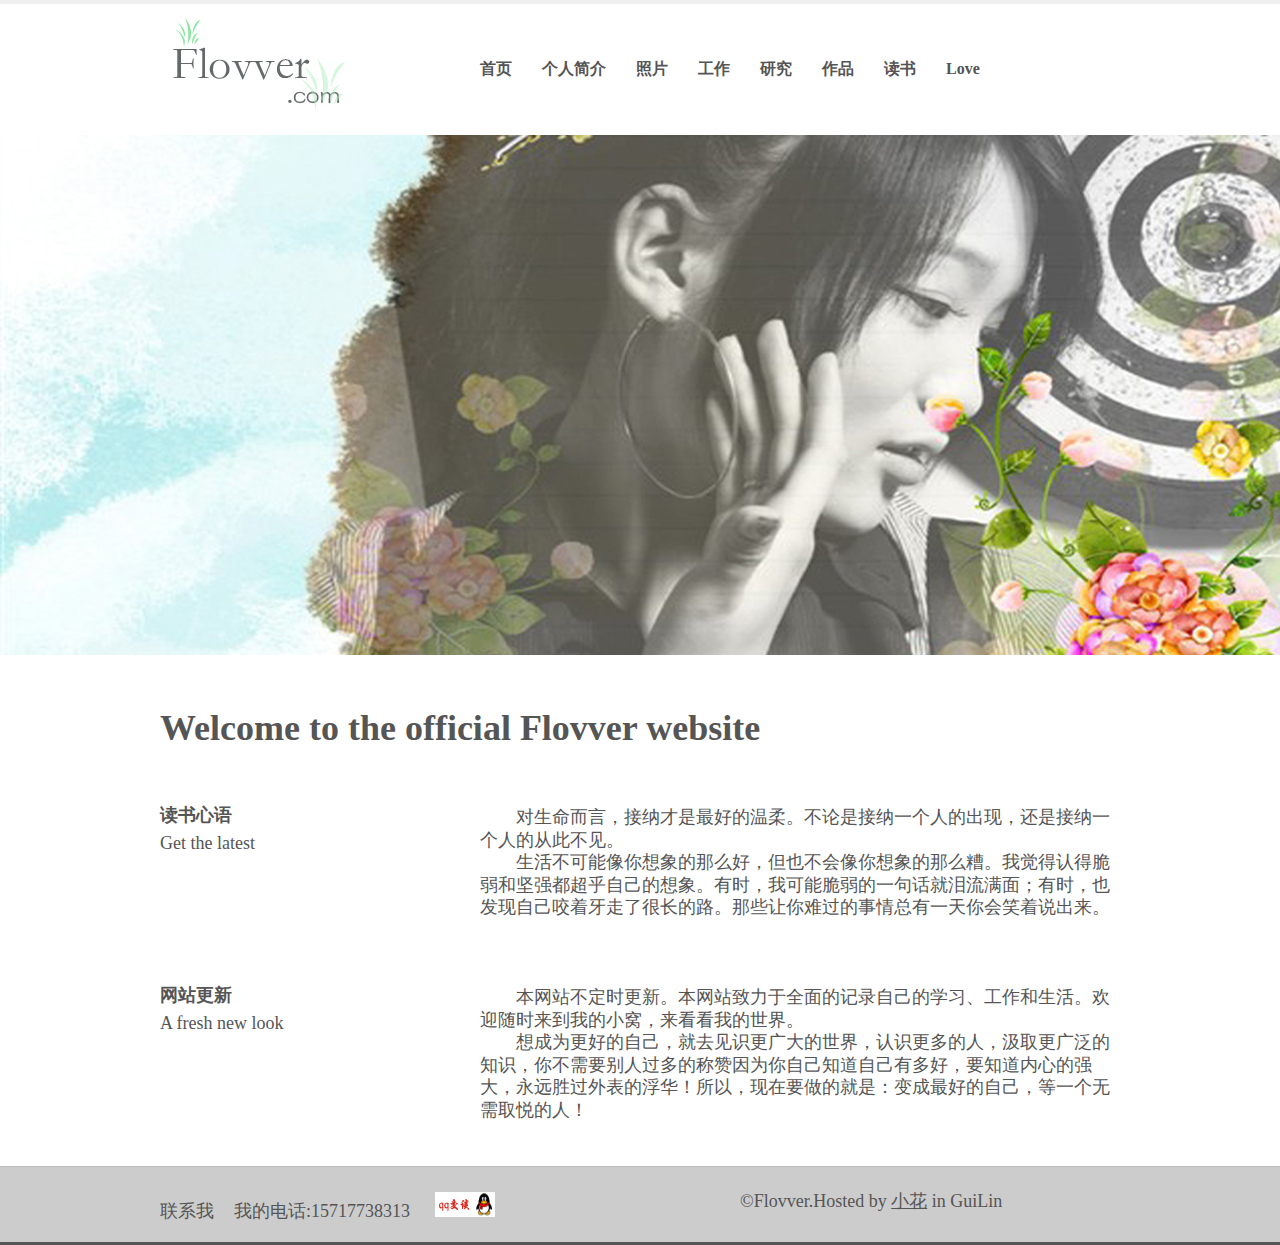
<file: index.html>
<!doctype html>
<html>
<head>
<meta charset="utf-8">	
<title>Catch one's heart, Never be apart!</title>
<link rel="stylesheet" type="text/css" href="css/base.css"/>
<link rel="stylesheet" type="text/css" href="css/main.css"/>
<script type="text/javascript" src="js/jquery-1.8.3.min.js"></script>
<script type="text/javascript">
		$(function){
			 var elements = document.getElementsByTagName("*");
			 if(elements.width()>50px){
			 	alert(elements)
			 }
		}
	</script>
</head>
<body>
	<div id="header">
		<div class="headerAll">
			<div class="headerL"><img src="images/logo.jpg" alt=""></div>
			<div class="headerR">
				<ul>
					<li><a href="index.html">首页</a></li>
					<li><a href="myself.html">个人简介</a></li>
					<li><a href="photo.html">照片</a></li>
					<li><a href="work.html">工作</a></li>
					<li><a href="research.html">研究</a></li>
					<li><a href="zuopin.html">作品</a></li>
					<li><a href="reader.html">读书</a></li>
					<li><a href="love.html">Love</a></li>
				</ul>
			</div>
		</div>
	</div>
	<div id="myimg">
		<ul>
			<li class="p1"><a href=""><span></span></a></li>
			<li class="p2"><a href=""><span>    </span></a></li>
			<li class="p3"><a href=""><span>    </span></a></li>
		</ul>
	</div>
	<div id="welcome">
		<h1>Welcome to the official Flovver website</h1>
		<div class="con">
			<div class="conLeft">
				<p class="text1">读书心语</p>
				<p class="text2">Get the latest</p>
			</div>
			<div class="conRight">
				<p><a href="">对生命而言，接纳才是最好的温柔。不论是接纳一个人的出现，还是接纳一个人的从此不见。</a></p>
				<p><a href="">生活不可能像你想象的那么好，但也不会像你想象的那么糟。我觉得认得脆弱和坚强都超乎自己的想象。有时，我可能脆弱的一句话就泪流满面；有时，也发现自己咬着牙走了很长的路。那些让你难过的事情总有一天你会笑着说出来。
					 </a></p>
			</div>
		</div>
		<div class="con">
			<div class="conLeft">
				<p class="text1">网站更新</p>
				<p class="text2">A fresh new look</p>
			</div>
			<div class="conRight">
				<p>本网站不定时更新。本网站致力于全面的记录自己的学习、工作和生活。欢迎随时来到我的小窝，来看看我的世界。</p>
				<p>想成为更好的自己，就去见识更广大的世界，认识更多的人，汲取更广泛的知识，你不需要别人过多的称赞因为你自己知道自己有多好，要知道内心的强大，永远胜过外表的浮华！所以，现在要做的就是：变成最好的自己，等一个无需取悦的人！</p>
			</div>
		</div>		
	</div>
	<div id="footer">
		<ul>
			<li class="pLeft">
				联系我<span title="15717738313">我的电话:15717738313</span>
				<a href="tencent://Message/?uin=1114002680"> <img src="images/qq.jpg" alt="qq交谈"></a>
			</li>
			<li class="pRight">&copy;Flovver.Hosted by <a href="">小花</a> in GuiLin</li>
		</ul>
	</div>
</body>
</html>
</file>
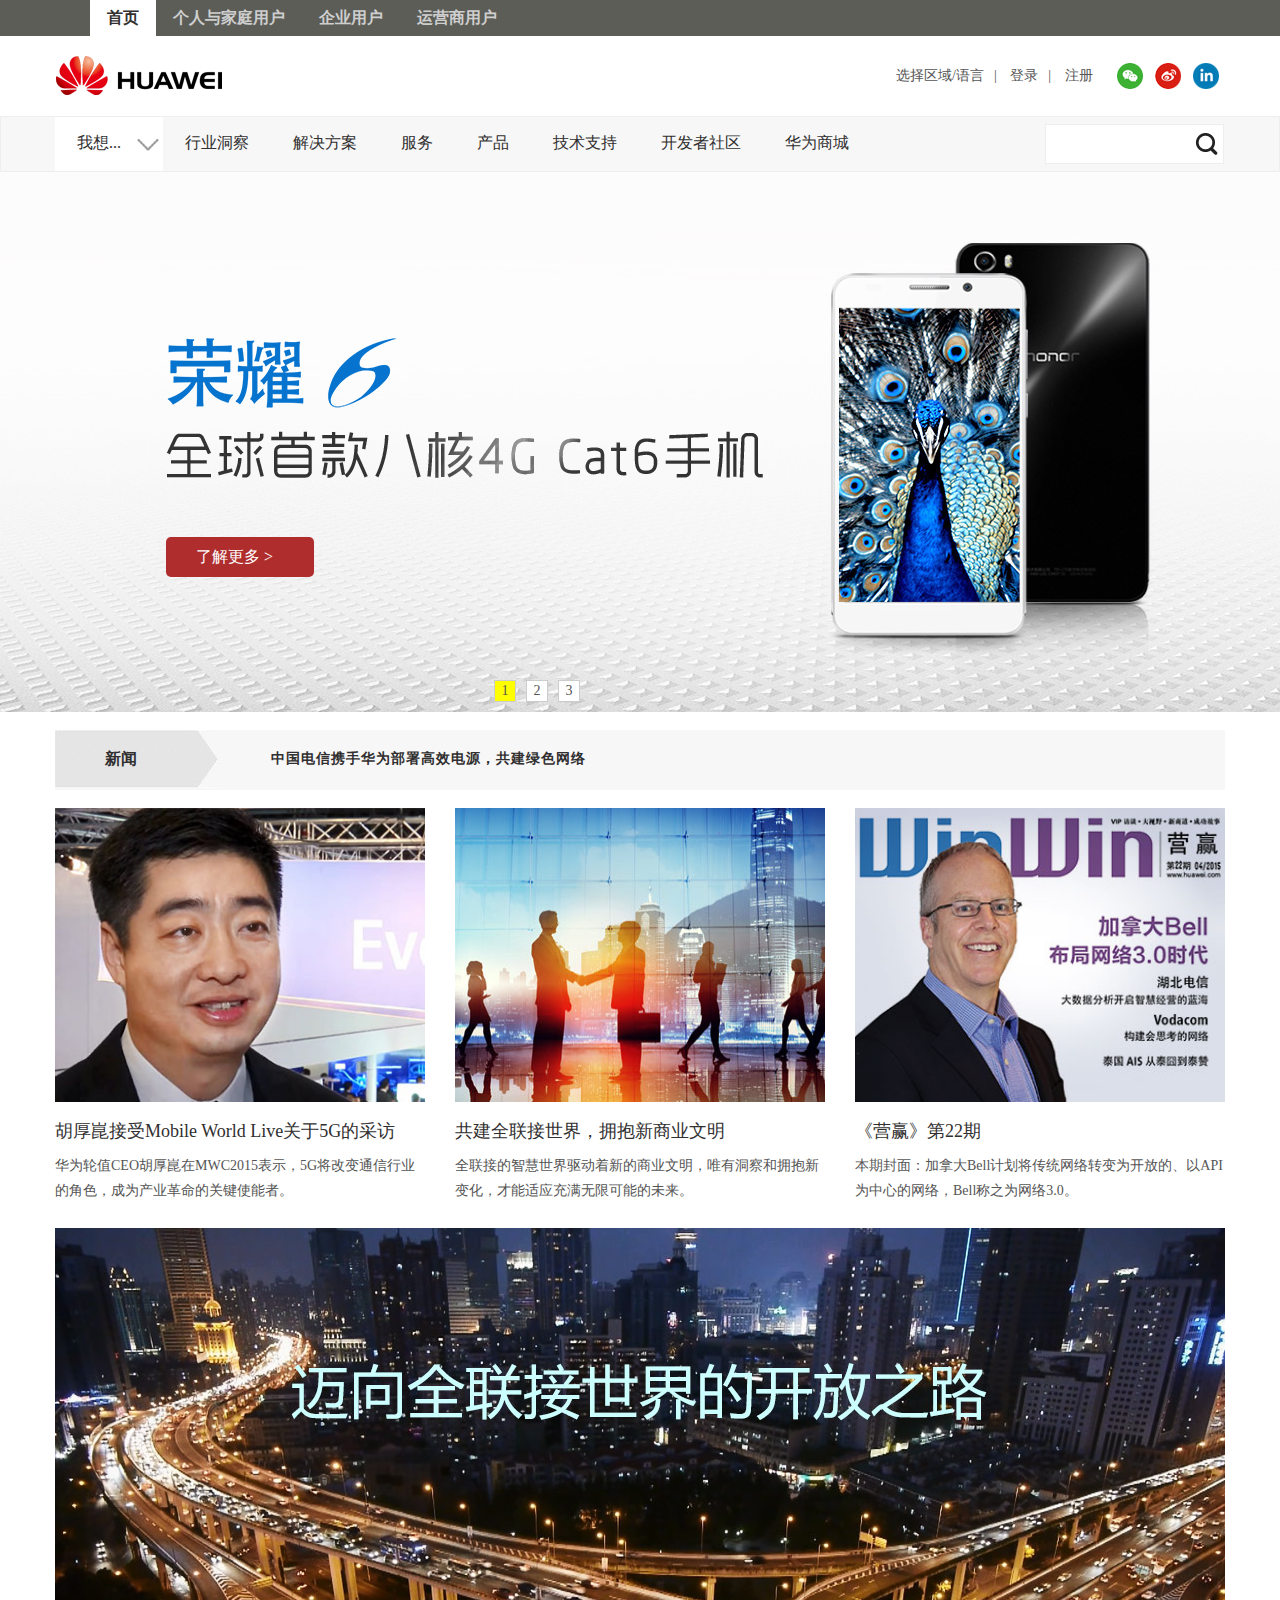
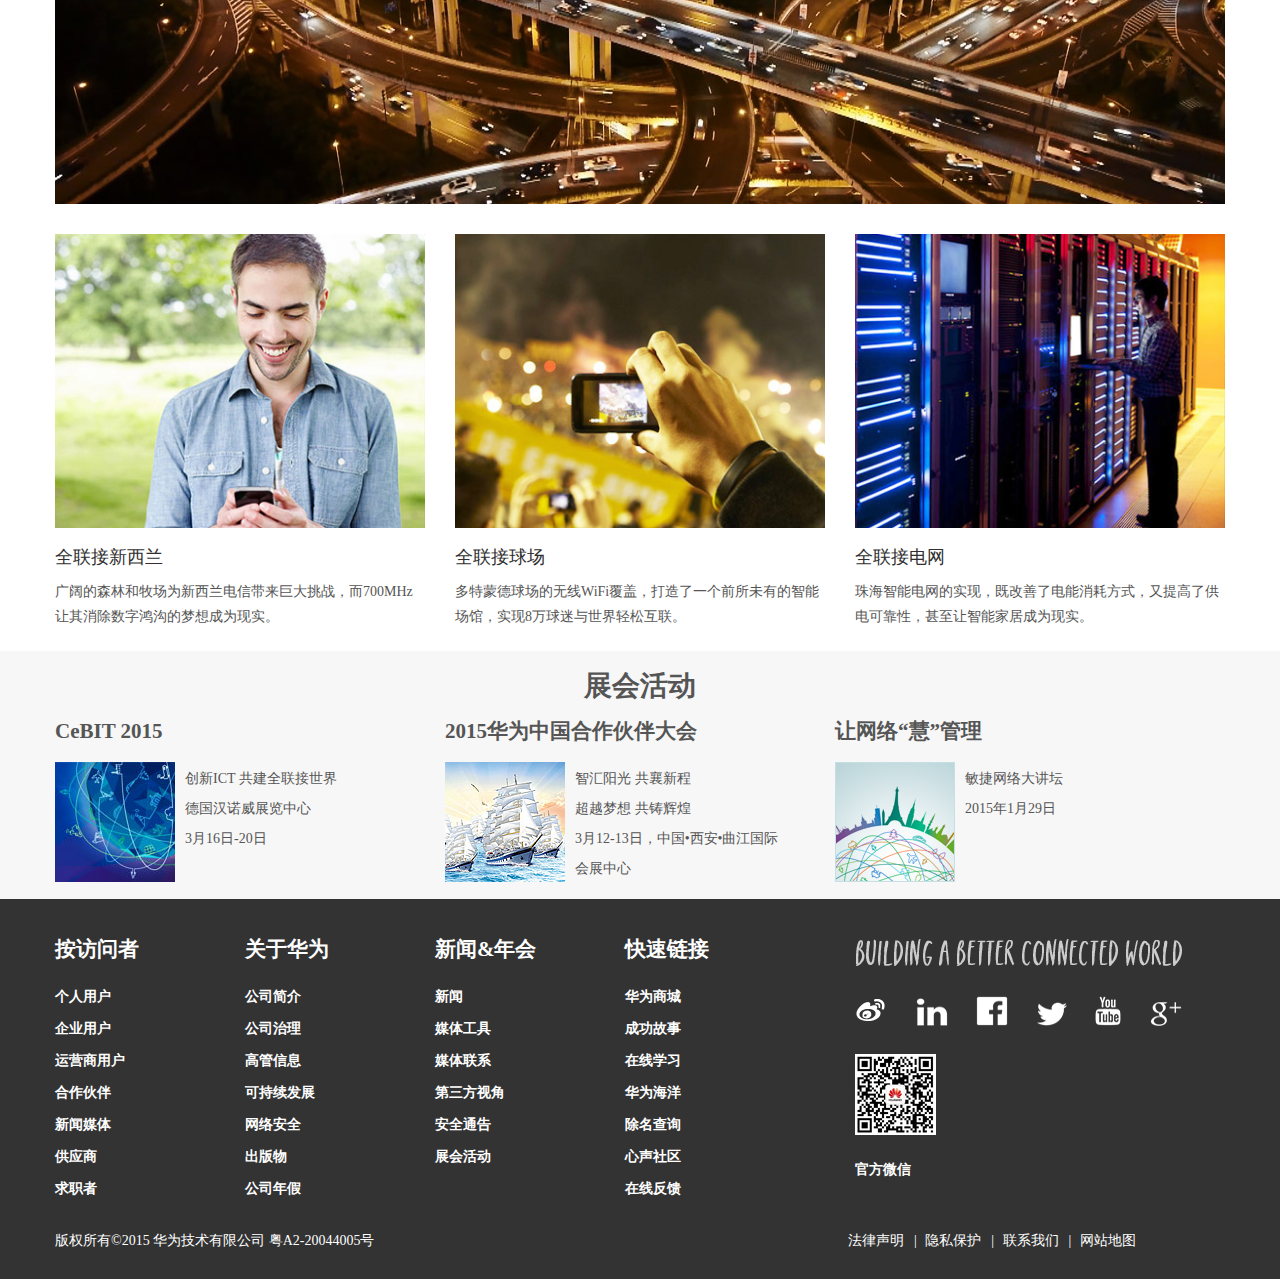
<file: huawei_index.html>
<!DOCTYPE HTML>
<html lang="en-US">
<head>
	<meta charset="UTF-8">
	<title>华为-更美好的全联接世界！</title>
	<link rel="stylesheet" type="text/css" href="css/base.css">
	<link rel="stylesheet" type="text/css" href="css/huaweimain.css">
	<script type="text/javascript" src="js/jquery-1.8.3.min.js"></script>
	<script type="text/javascript" src="js/nav.js"></script>
	<script type="text/javascript" src="js/newtitle.js"></script>
	<script type="text/javascript" src="js/know.js"></script>
</head>
<body>
	<div id="header">
		<a href="" class="current">首页</a>
		<a href="">个人与家庭用户</a>
		<a href="">企业用户</a>
		<a href="">运营商用户</a>
	</div>
	<div id="logo">
		<div class="logoL"> <a href=""><img src="images/logo_new.png" alt="huawei_logo"></a></div>
		<div class="logoC">
			<a href="">选择区域/语言</a><span>|</span>
			<a href="">登录</a><span>|</span>
			<a href="">注册</a>
		</div>
		<div class="logoR">
			<img src="images/wechat.png" alt="">
			<img src="images/weibo.png" alt="">
			<img src="images/hw_u_397327.png" alt="">
		</div>
	</div>
	<div id="nav">
		<div class="navcon">
			<div class="navbox">
				<div class="navconL">
					<ul>
						<li class="current"><a href="">我想...</a></li>
						<li><a href="">行业洞察</a></li>
						<li><a href="">解决方案</a></li>
						<li><a href="">服务</a></li>
						<li><a href="">产品</a></li>
						<li><a href="">技术支持</a></li>
						<li><a href="">开发者社区</a></li>
						<li><a href="">华为商城</a></li>
					</ul>
				</div>
				<div class="navconR"><input type="text"><a href=""></a></div>
			</div>
		</div>
		<div class="nav_con1" style="display:none;"> <!-- 或者添加属性onmouseleave="$(this).hide(700);"-->
			<div class="con1L">
				<ul >
					<li class="myimg"><img src="images/con1L.png" alt=""></li>
					<li class="mytext">
						<a href="">浏览智能机产品</a><br>
 						<a href="">升级系统</a><br>
 						<a href="">查找维修中心</a><br>
 						<a href="">查找专卖店</a><br>
 						<a href=""><span>访问消费者业务网站></span></a>
					</li>
				</ul>
			</div>
			<div class="con1C">
				<ul >
					<li class="myimg"><img src="images/con1C.png" alt=""></li>
					<li class="mytext">
						<a href="">查找解决方案</a><br>
 						<a href="">查找商用产品</a><br>
 						<a href="">联系分销商</a><br>
 						<a href="">获得技术支持</a><br>
 						<a href=""><span>访问企业业务网站 ></span></a>
					</li>
				</ul>
			</div>
			<div class="con1R">
				<ul >
					<li class="mytext">
						<a href="">了解华为</a><br>
 						<a href="">成为合作伙伴</a><br>
 						<a href="">加入华为</a><br>
 						<a href="">在线反馈</a><br>
					</li>
				</ul>
			</div>	
		</div>
		<div class="nav_con2" style="display:none;"> <!-- 或者添加属性onmouseleave="$(this).hide(700);"-->
			<div class="con2L">
				<ul >
					<li class="mytext">
						<a href="">全联接世界</a><br>
 						<a href="">客户声音</a><br>
 						<a href="">消费者研究</a><br>
 						<a href="">创新</a><br>
 						<a href="">热点技术</a><br>
 						<a href="">标准与行业贡献 </a>
 						
					</li>
				</ul>
			</div>
			<div class="con2C">
				<ul >
					<li class="myimg"><img src="images/group_nav_industry1.jpg" alt=""></li>
					<li class="mytext">
						<a href="">全球联接指数</a><br>
 						<p>作为全联接世界的新经济坐标，全球联接指数用于衡量国家或行业的ICT基础设施投入、使用程度及关键业务领域获益。</p>
					</li>
				</ul>
			</div>
			<div class="con2R">
				<ul >
					<li class="myimg"><img src="images/hw_445006.jpg" alt=""></li>
					<li class="mytext">
						<a href="">华为轮值CEO胡厚崑谈5G</a><br>
 						<p>5G是最令人激动的创新之一，它将改变通信行业在整个世界中的角色，成为产业革命的关键使能者。</p>
					</li>
				</ul>
			</div>	
		</div>
		<div class="nav_con3" style="display:none;"> <!-- 或者添加属性onmouseleave="$(this).hide(700);"-->
			<div class="con3L">
				<ul >
					<li class="mytext">
						<h3>热点话题</h3>
						<a href="">无处不在的移动宽带</a><br>
 						<a href="">FMC2.0融合超宽带</a><br>
 						<a href="">SoftCOM</a><br>
 						<a href="">运维转型</a><br>
 						<a href="">敏捷网络</a><br>
 						<a href="">精简IT，敏捷商道 </a>    
					</li>
				</ul>
				<ul >
					<li class="mytext">
						<h3>行业</h3>
						<ul class="job">
							<li>
								<a href="">公共安全</a><br>
		 						<a href="">政务</a><br>
		 						<a href="">轨道</a><br>
		 						<a href="">电力</a><br>
		 						<a href="">金融</a><br>
		 						<a href="">影视传媒 </a>
							</li>
							<li>
								<a href="">教育</a><br>
		 						<a href="">医疗</a><br>
		 						<a href="">油漆</a><br>
		 						<a href="">制造</a><br>
		 						<a href="">零售</a><br>
		 						<a href="">酒店 </a>
							</li>
						</ul>
					</li>
				</ul>
			</div>
			
			<div class="con3R">
				<ul >
					<li class="myimg"><img src="images/hw_409336.jpg" alt=""></li>
					<li class="mytext">
						<a href="">FMC 2.0融合超宽带</a><br>
 						<p>超宽带已成为一大变革力量，以超乎想象的方式推动世界更好的联接。</p>
					</li>
				</ul>
				<ul >
					<li class="myimg"><img src="images/hw_u_397360.jpg" alt=""></li>
					<li class="mytext">
						<a href="">互联新校园，携手众教育</a><br>
 						<p>让我们打破时间和空间阻隔，弥合数字鸿沟，共同实现中国教育梦。</p>
					</li>
				</ul>
			</div>	
		</div>
	</div>
	<div id="know">
		<div>
			<ul>
				<li class="p1"><img src="images/know1.2.png" alt=""><a href=""><span>了解更多    ></span></a></li>
				<li class="p2"><img src="images/know2.2.png" alt=""><a href=""><span>了解更多    ></span></a></li>
				<li class="p3"><img src="images/know3.2.png" alt=""><a href=""><span>了解更多    ></span></a></li>
			</ul>
			<ol>
				<li class="current">1</li>
				<li>2</li>
				<li>3</li>
			</ol>
		</div>
		
	</div>
	<div id="newtitle">
		<div class="newtitleL"><a href="">新闻</a></div>
		<div class="newtitleR">
			<ul>
				<li><a href=""><span>中国电信携手华为部署高效电源，共建绿色网络</span></a></li>
				<li><a href=""><span>华为Digital inCloud，让数字交易无处不在</span></a></li>
				<li><a href=""><span>华为提出“网络能效最大化”理念，助力运营商网络节能增效</span></a></li>
			</ul>
		</div>
	</div>
	<div id="content">
		<div class="contTop">
			<ul>
				<li>
					<a href=""><img src="images/content1.jpg" alt=""></a>
					<h2><a href="">胡厚崑接受Mobile World Live关于5G的采访</a></h2>
					<p>华为轮值CEO胡厚崑在MWC2015表示，5G将改变通信行业的角色，成为产业革命的关键使能者。</p>
				</li>
				<li>
					<a href=""><img src="images/content2.jpg" alt=""></a>
					<h2><a href="">共建全联接世界，拥抱新商业文明</a></h2>
					<p>全联接的智慧世界驱动着新的商业文明，唯有洞察和拥抱新变化，才能适应充满无限可能的未来。</p>
				</li>
				<li class="noneright">
					<a href=""><img src="images/content3.jpg" alt=""></a>
					<h2><a href="">《营赢》第22期</a></h2>
					<p>本期封面：加拿大Bell计划将传统网络转变为开放的、以API为中心的网络，Bell称之为网络3.0。</p>
				</li>
			</ul>
		</div>
		<div class="contMiddle"><a href=""><img src="images/content4.jpg" alt=""></a></div>
		<div class="contBottom">
			<ul>
				<li>
					<a href=""><img src="images/content5.jpg" alt=""></a>
					<h2><a href="">全联接新西兰</a></h2>
					<p>广阔的森林和牧场为新西兰电信带来巨大挑战，而700MHz让其消除数字鸿沟的梦想成为现实。</p>
				</li>
				<li>
					<a href=""><img src="images/content6.jpg" alt=""></a>
					<h2><a href="">全联接球场</a></h2>
					<p>多特蒙德球场的无线WiFi覆盖，打造了一个前所未有的智能场馆，实现8万球迷与世界轻松互联。</p>
				</li>
				<li class="noneright">
					<a href=""><img src="images/content7.jpg" alt=""></a>
					<h2><a href="">全联接电网</a></h2>
					<p>珠海智能电网的实现，既改善了电能消耗方式，又提高了供电可靠性，甚至让智能家居成为现实。</p>
				</li>
			</ul>
		</div>
	</div>
	<div id="avtive">
		<h1><a href="">展会活动</a></h1>
		<div class="someact">
			<div class="actL">
				<h2><a href="">CeBIT 2015</a></h2>
				<ul>
					<li><img src="images/active1.jpg"></li>
					<li>
						<p>创新ICT 共建全联接世界</p>
						<p>德国汉诺威展览中心</p>
						<p>3月16日-20日</p>
					</li>
				</ul>
			</div>
			<div class="actC">
				<h2><a href="">2015华为中国合作伙伴大会</a></h2>
				<ul>
					<li><img src="images/active2.jpg"></li>
					<li>
						<p>智汇阳光 共襄新程</p>
						<p>超越梦想 共铸辉煌</p>
						<p>3月12-13日，中国•西安•曲江国际</p>
						<p>会展中心</p>
					</li>
				</ul>
			</div>
			<div class="actR">
				<h2><a href="">让网络“慧”管理</a></h2>
				<ul>
					<li><img src="images/active3.jpg"></li>
					<li>
						<p>敏捷网络大讲坛</p>
						<p>2015年1月29日</p>
					</li>
				</ul>
			</div>
		</div>
	</div>
	<div id="footer">
		<div class="footTop">
			<div class="footL">
				<ul>
					<li>
						<h2>按访问者</h2>
						<p><a href="">个人用户</a></p>
						<p><a href="">企业用户</a></p>
						<p><a href="">运营商用户</a></p>
						<p><a href="">合作伙伴</a></p>
						<p><a href="">新闻媒体</a></p>
						<p><a href="">供应商</a></p>
						<p><a href="">求职者</a></p>
					</li>
					<li>
						<h2>关于华为</h2>
						<p><a href="">公司简介</a></p>
						<p><a href="">公司治理</a></p>
						<p><a href="">高管信息</a></p>
						<p><a href="">可持续发展</a></p>
						<p><a href="">网络安全</a></p>
						<p><a href="">出版物</a></p>
						<p><a href="">公司年假</a></p>
					</li>
					<li>
						<h2>新闻&年会</h2>
						<p><a href="">新闻</a></p>
						<p><a href="">媒体工具</a></p>
						<p><a href="">媒体联系</a></p>
						<p><a href="">第三方视角</a></p>
						<p><a href="">安全通告</a></p>
						<p><a href="">展会活动</a></p>
					</li>
					<li>
						<h2>快速链接</h2>
						<p><a href="">华为商城</a></p>
						<p><a href="">成功故事</a></p>
						<p><a href="">在线学习</a></p>
						<p><a href="">华为海洋</a></p>
						<p><a href="">除名查询</a></p>
						<p><a href="">心声社区</a></p>
						<p><a href="">在线反馈</a></p>
					</li>
				</ul>
			</div>
			<div class="footR">
				<img src="images/foot1.png" alt=""><br>
				<span><a href=""><img src="images/foot2.png" alt=""></a></span>
				<span><a href=""><img src="images/foot3.png" alt=""></a></span>
				<span><a href=""><img src="images/foot4.png" alt=""></a></span>
				<span><a href=""><img src="images/foot5.png" alt=""></a></span>
				<span><a href=""><img src="images/foot6.png" alt=""></a></span>
				<span><a href=""><img src="images/foot7.png" alt=""></a></span>
				<img src="images/foot8.jpg" alt=""><br>
				<p><strong>官方微信</strong></p>
			</div>
		</div>
		<div class="footBottom">
			版权所有©2015  华为技术有限公司   <a class="current">粤A2-20044005号</a>
			<a href="">法律声明</a><span>|</span>
			<a href="">隐私保护</a><span>|</span>
			<a href="">联系我们</a><span>|</span>
			<a href="">网站地图</a>		
		</div>
	</div>
</body>
</html>
</file>
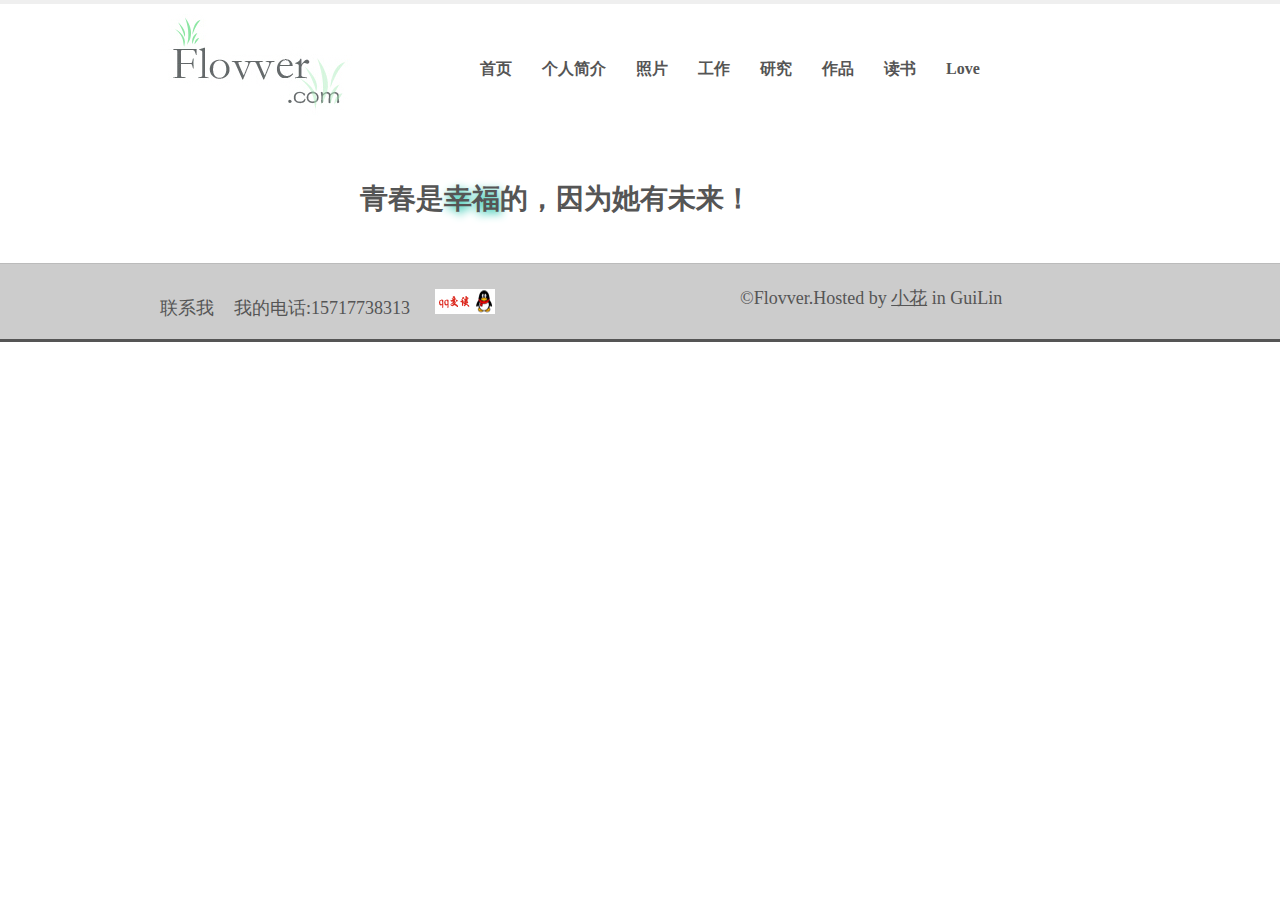
<file: love.html>
<!doctype html>
<html>
<head>
<meta charset="utf-8">	
<title>Catch one's heart, Never be apart!</title>
<link rel="stylesheet" type="text/css" href="css/base.css"/>
<link rel="stylesheet" type="text/css" href="css/main.css"/>
<script type="text/javascript" src="js/jquery-1.8.3.min.js"></script>
</head>
<body>
	<div id="header">
		<div class="headerAll">
			<div class="headerL"><img src="images/logo.jpg" alt=""></div>
			<div class="headerR">
				<ul>
					<li><a href="index.html">首页</a></li>
					<li><a href="myself.html">个人简介</a></li>
					<li><a href="photo.html">照片</a></li>
					<li><a href="work.html">工作</a></li>
					<li><a href="research.html">研究</a></li>
					<li><a href="zuopin.html">作品</a></li>
					<li><a href="reader.html">读书</a></li>
					<li><a href="love.html">Love</a></li>
				</ul>
			</div>
		</div>
	</div>
	<div id="mylove">
		<h1>青春是<strong>幸福</strong>的，因为她有未来！</h1>
	</div>
	<div id="footer">
		<ul>
			<li class="pLeft">
				联系我<span title="15717738313">我的电话:15717738313</span>
				<a href="tencent://Message/?uin=1114002680"> <img src="images/qq.jpg" alt="qq交谈"></a>
			</li>
			<li class="pRight">&copy;Flovver.Hosted by <a href="">小花</a> in GuiLin</li>
		</ul>
	</div>
</body>
</html>
</file>
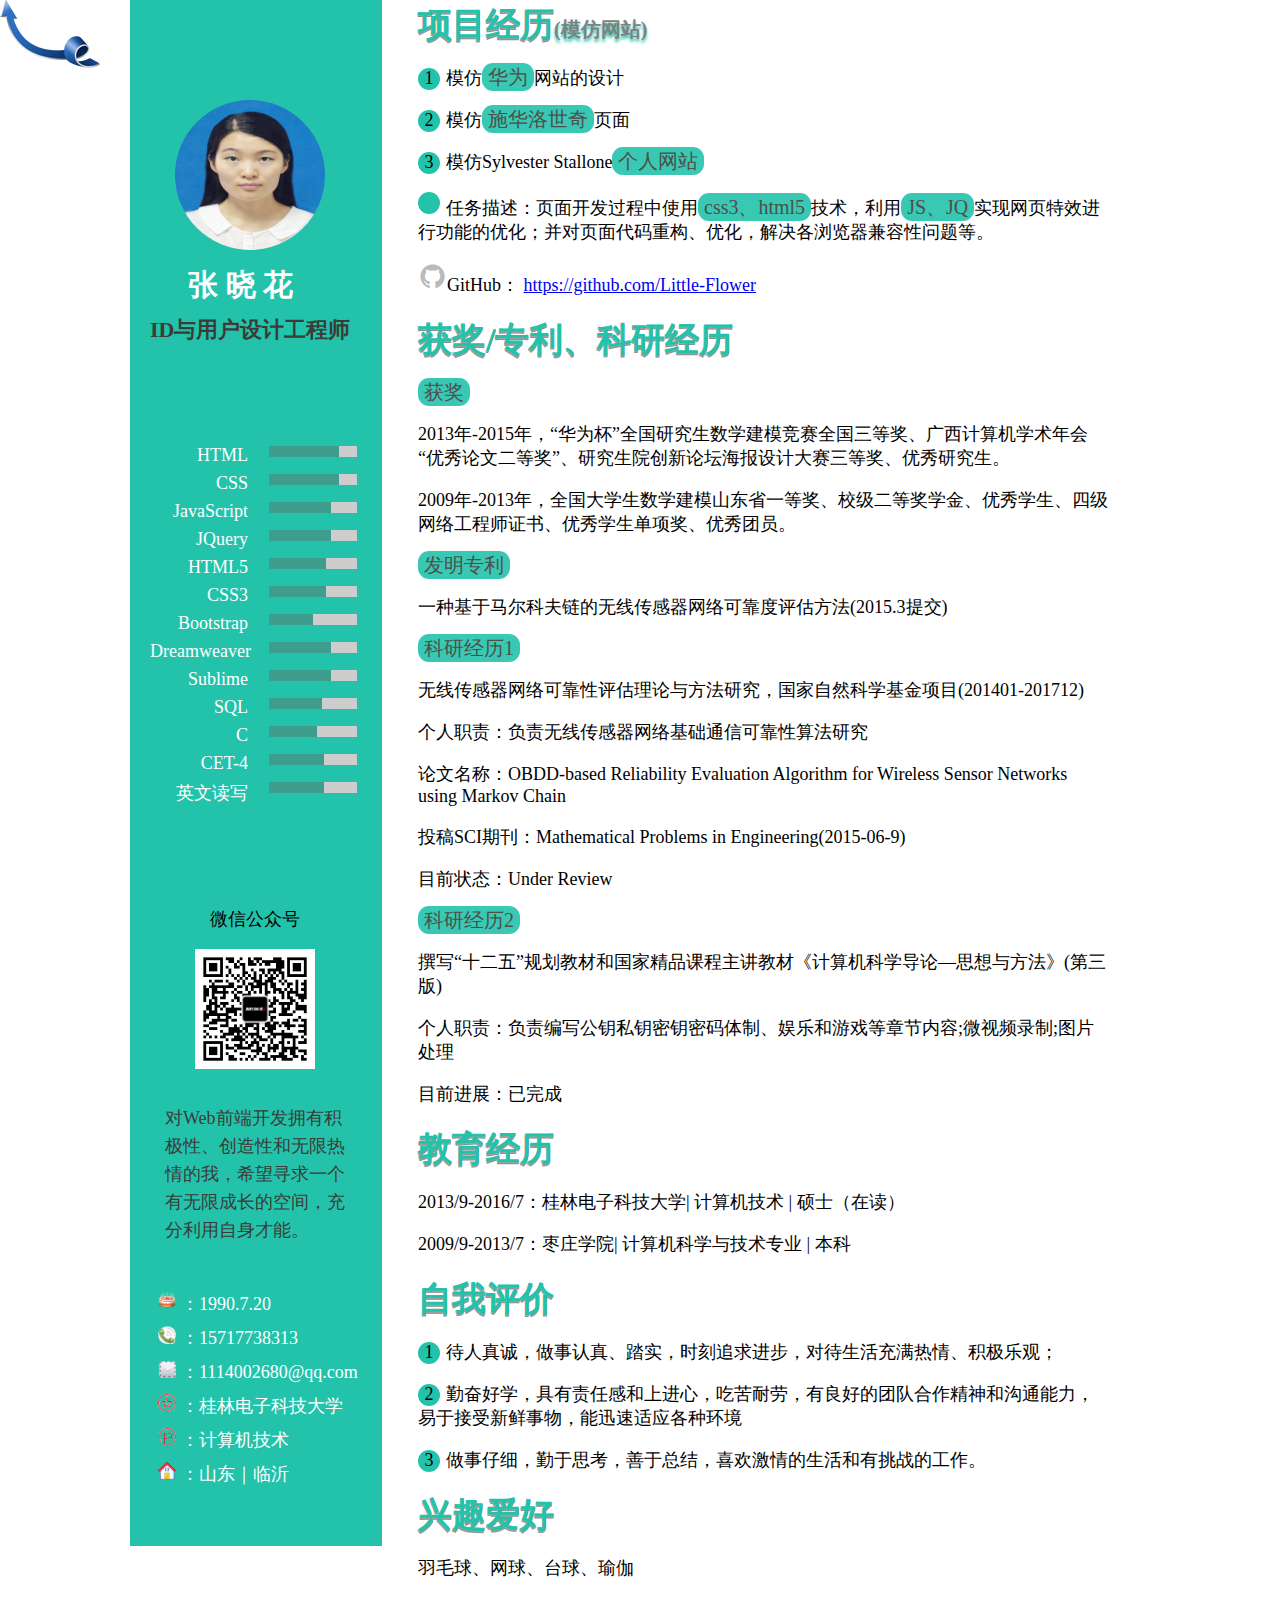
<file: myself.html>
<!doctype html>
<html>
<head>
	<title>张晓花_15717738313_桂林电子科技大学</title>
	<meta charset="utf-8">
	<link rel="stylesheet" type="text/css" href="css/resumemain.css">
	<link rel="stylesheet" type="text/css" href="css/resumemain.css"/>
	<script type="text/javascript" src="js/jquery-1.7.2.min.js"></script>
	<script type="text/javascript">
	
			if (typeof window.screenX !== "number") {
    		document.createElement("progress");	
    		document.createElement("ie");
			}
		
		
	</script>
</head>
<body>
	<div id="all">
		<a class="gogo" href="index.html"><img src="images/goback.png" alt="" title="返回首页"></a>
		<div id="left">
			<div class="ltop">
				<img src="images/hua1.jpg" alt="">
				<h1 class="name">张&nbsp;晓&nbsp;花</h1>
				<h1 class="job">ID与用户设计工程师</h1>
			</div>
			<div class="lcenter">
				<ul>
					<li class="lcenl"><i>HTML</i></li>
					<li class="lcenr">
						<progress max="100" value="80"><ie style="width:80%;"></ie></progress>
					</li>
				</ul>
				<ul>
					<li class="lcenl"><i>CSS</i></li>
					<li class="lcenr">
						<progress max="100" value="80"><ie style="width:80%;"></ie></progress>
					</li>
				</ul>
				<ul>
					<li class="lcenl"><i>JavaScript</i></li>
					<li class="lcenr">
						<progress max="100" value="70"><ie style="width:70%;"></ie></progress>
					</li>
				</ul>
				<ul>
					<li class="lcenl"><i>JQuery</i></li>
					<li class="lcenr">
						<progress max="100" value="70"><ie style="width:70%;"></ie></progress>
					</li>
				</ul>
				<ul>
					<li class="lcenl"><i>HTML5</i></li>
					<li class="lcenr">
						<progress max="100" value="65"><ie style="width:65%;"></ie></progress>
					</li>
				</ul>
				<ul>
					<li class="lcenl"><i>CSS3</i></li>
					<li class="lcenr">
						<progress max="100" value="65"><ie style="width:65%;"></ie></progress>
					</li>
				</ul>
				<ul>
					<li class="lcenl"><i>Bootstrap</i></li>
					<li class="lcenr">
						<progress max="100" value="50"><ie style="width:50%;"></ie></progress>
					</li>
				</ul>
				<ul>
					<li class="lcenl"><i>Dreamweaver</i></li>
					<li class="lcenr">
						<progress max="100" value="70"><ie style="width:70%;"></ie></progress>
					</li>
				</ul>
				<ul>
					<li class="lcenl"><i>Sublime</i></li>
					<li class="lcenr">
						<progress max="100" value="70"><ie style="width:70%;"></ie></progress>
					</li>
				</ul>

				
				<ul>
					<li class="lcenl"><i>SQL</i></li>
					<li class="lcenr">
						<progress max="100" value="60"><ie style="width:60%;"></ie></progress>
					</li>
				</ul>
				<ul>
					<li class="lcenl"><i>C</i></li>
					<li class="lcenr">
						<progress max="100" value="55"><ie style="width:55%;"></ie></progress>
					</li>
				</ul>
				<ul>
					<li class="lcenl"><i>CET-4</i></li>
					<li class="lcenr">
						<progress max="100" value="63"><ie style="width:63%;"></ie></progress>
					</li>
				</ul>
				<ul>
					<li class="lcenl">英文读写</li>
					<li class="lcenr">
						<progress max="100" value="63"><ie style="width:63%;"></ie></progress>
					</li>
				</ul>
			</div>
			<div class="wei">
				<p>微信公众号</p>
				<img src="images/weixin.jpg" alt="">
			</div>
			<div class="lbottom">
				<span>对<i>Web</i>前端开发拥有积极性、创造性和无限热情的我，希望寻求一个有无限成长的空间，充分利用自身才能。</span>
			</div>
			<div class="lconnect">
				<p class="birth"><img src="images/birthday.png" alt="">：<i>1990.7.20</i></p>
				<p class="tel"><img src="images/tel.png" alt="">：<i>15717738313</i></p>
				<p class="email"><img src="images/email.png" alt="">：<i>1114002680@qq.com</i></p>
				<p class="school"><img src="images/school.png" alt="">：桂林电子科技大学</p>
				<p class="tech"><img src="images/tech.png" alt="">：计算机技术</p>
				<p class="house"><img src="images/house.png" alt="">：山东｜临沂</p>
			</div>
		</div>
		<div id="right">
			<div class="project">
				<h2>项目经历<span>(模仿网站)</span></h2>

				<p><span>1</span>模仿<strong>华为</strong>网站的设计</p>
				<p><span>2</span>模仿<strong>施华洛世奇</strong>页面</p>
        		<p><span>3</span>模仿<i>Sylvester Stallone</i><strong>个人网站</strong></p>      
        		<p><span></span>任务描述：页面开发过程中使用<strong>css3、html5</strong>技术，利用<strong>JS、JQ</strong>实现网页特效进行功能的优化；并对页面代码重构、优化，解决各浏览器兼容性问题等。</p>
        		<p class="git">
        			<img src="images/github.jpg" alt="">GitHub：
        			<a href="https://github.com/Little-Flower">https://github.com/Little-Flower</a>
        			
        		</p>
			</div>

			<div class="award">
				<h2>获奖/专利、科研经历</h2>
				<p><strong>获奖</strong></P> 
				<p><i>2013</i>年-<i>2015</i>年，“华为杯”全国研究生数学建模竞赛全国三等奖、广西计算机学术年会“优秀论文二等奖”、研究生院创新论坛海报设计大赛三等奖、优秀研究生。</p>
				<p><i>2009</i>年-<i>2013</i>年，全国大学生数学建模山东省一等奖、校级二等奖学金、优秀学生、四级网络工程师证书、优秀学生单项奖、优秀团员。</p>
				<p><strong>发明专利</strong></p>
				<p>一种基于马尔科夫链的无线传感器网络可靠度评估方法(<i>2015.3</i>提交) </p>
				<p><strong>科研经历1</strong></p>
				<p>无线传感器网络可靠性评估理论与方法研究，国家自然科学基金项目(<i>201401-201712</i>)</p>
				<p>个人职责：负责无线传感器网络基础通信可靠性算法研究</p>
				<p>论文名称：<i>OBDD-based Reliability Evaluation Algorithm for Wireless Sensor Networks using Markov Chain</i></p>
				<p>投稿SCI期刊：<i>Mathematical Problems in Engineering(2015-06-9)</i></p>
				<p>目前状态：<i>Under Review</i></p>
				       
   				<p><strong>科研经历2</strong></p>
				<p>撰写“十二五”规划教材和国家精品课程主讲教材《计算机科学导论—思想与方法》(第三版)</p>
				<p>个人职责：负责编写公钥私钥密钥密码体制、娱乐和游戏等章节内容;微视频录制;图片处理</p>
				<p>目前进展：已完成</p>
			</div>
			<div class="education">
				<h2>教育经历</h2>
				<p><i>2013/9-2016/7</i>：桂林电子科技大学| 计算机技术 | 硕士（在读）</p>
				<p><i>2009/9-2013/7</i>：枣庄学院| 计算机科学与技术专业 | 本科</p>	
			</div>
			<div class="self">
				<h2>自我评价</h2>
				<p><span>1</span>待人真诚，做事认真、踏实，时刻追求进步，对待生活充满热情、积极乐观；</p>
				<p><span>2</span>勤奋好学，具有责任感和上进心，吃苦耐劳，有良好的团队合作精神和沟通能力，易于接受新鲜事物，能迅速适应各种环境</p>
				<p><span>3</span>做事仔细，勤于思考，善于总结，喜欢激情的生活和有挑战的工作。</p>
			</div>
			<div class="interst">
				<h2>兴趣爱好</h2>
				<p>羽毛球、网球、台球、瑜伽</p>
			</div>
		</div>
	</div>
</body>
</html>
</file>
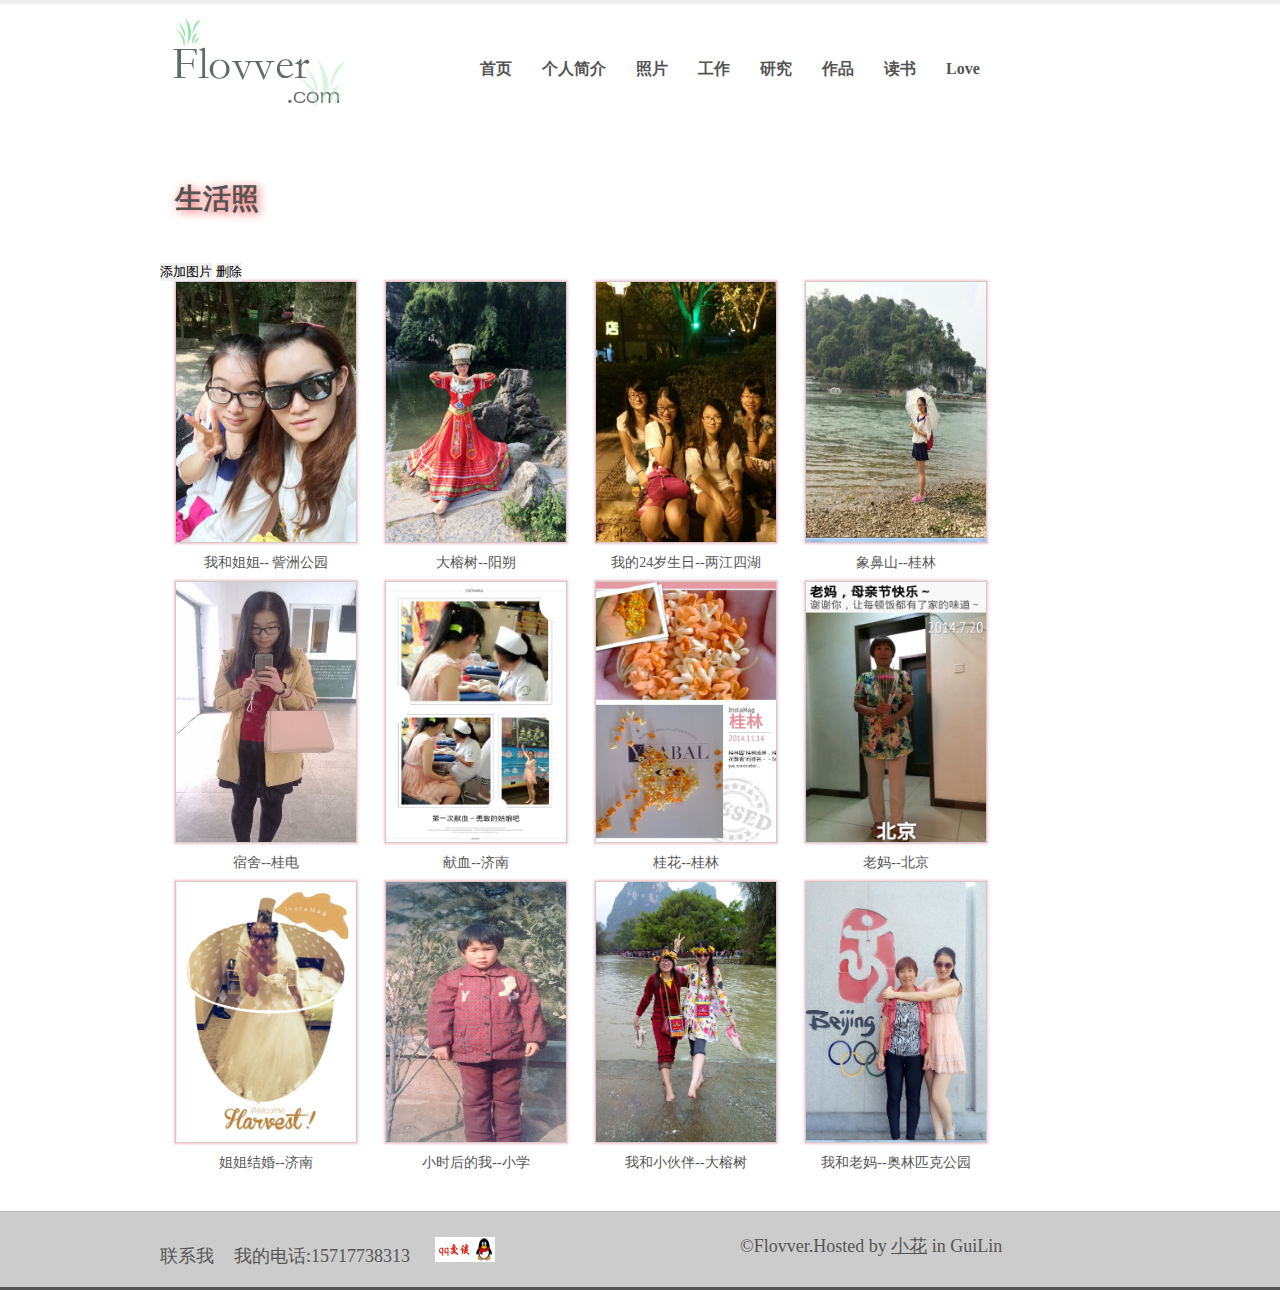
<file: photo.html>
<!doctype html>
<html>
<head>
	<meta charset="utf-8"/>
	<title>我的作品</title>
	<link rel="stylesheet" href="css/base.css" type="text/css">
	<link rel="stylesheet" href="css/main.css" type="text/css">
	<script type="text/javascript" src="js/jquery-1.8.3.min.js"></script>
</head>
<body>
	<div id="header">
		<div class="headerAll">
			<div class="headerL"><img src="images/logo.jpg" alt=""></div>
			<div class="headerR">
				<ul>
					<li><a href="index.html">首页</a></li>
					<li><a href="myself.html">个人简介</a></li>
					<li><a href="photo.html">照片</a></li>
					<li><a href="work.html">工作</a></li>
					<li><a href="research.html">研究</a></li>
					<li><a href="zuopin.html">作品</a></li>
					<li><a href="reader.html">读书</a></li>
					<li><a href="love.html">Love</a></li>
				</ul>
			</div>
		</div>
	</div>
	<div id="myPhoto">
		<h1><span>生活照</span></h1>
		<button>添加图片</button>
		<button>删除</button>
		<div class="photos">
			<ul>
				<li>
					<a href=""><img src="images/2.1.jpg" alt=""></a>
					<h2>我和姐姐-- 訾洲公园</h2>
				</li>
				<li>
					<a href=""><img src="images/2.2.jpg" alt=""></a>
					<h2>大榕树--阳朔</h2>
				</li>
				<li>
					<a href=""><img src="images/2.3.jpg" alt=""></a>
					<h2>我的24岁生日--两江四湖</h2>
				</li>
				<li>
					<a href=""><img src="images/2.4.jpg" alt=""></a>
					<h2>象鼻山--桂林</h2>
				</li>
				<li>
					<a href=""><img src="images/2.5.jpg" alt=""></a>
					<h2>宿舍--桂电</h2>
				</li>
				<li>
					<a href=""><img src="images/2.6.jpg" alt=""></a>
					<h2>献血--济南</h2>
				</li>
				<li>
					<a href=""><img src="images/2.7.jpg" alt=""></a>
					<h2>桂花--桂林</h2>
				</li>
				<li>
					<a href=""><img src="images/2.8.jpg" alt=""></a>
					<h2>老妈--北京</h2>
				</li>
				<li>
					<a href=""><img src="images/2.9.jpg" alt=""></a>
					<h2>姐姐结婚--济南</h2>
				</li>
				<li>
					<a href=""><img src="images/2.10.jpg" alt=""></a>
					<h2>小时后的我--小学</h2>
				</li>
				<li>
					<a href=""><img src="images/2.11.jpg" alt=""></a>
					<h2>我和小伙伴--大榕树</h2>
				</li>
				<li>
					<a href=""><img src="images/2.12.jpg" alt=""></a>
					<h2>我和老妈--奥林匹克公园</h2>
				</li>
			</ul>
		</div>
	</div>

	<div id="footer">
		<ul>
			<li class="pLeft">
				联系我<span title="15717738313">我的电话:15717738313</span>
				<a href="tencent://Message/?uin=1114002680"> <img src="images/qq.jpg" alt="qq交谈"></a>
			</li>
			<li class="pRight">&copy;Flovver.Hosted by <a href="">小花</a> in GuiLin</li>
		</ul>
	</div>
</body>
</html>
</file>
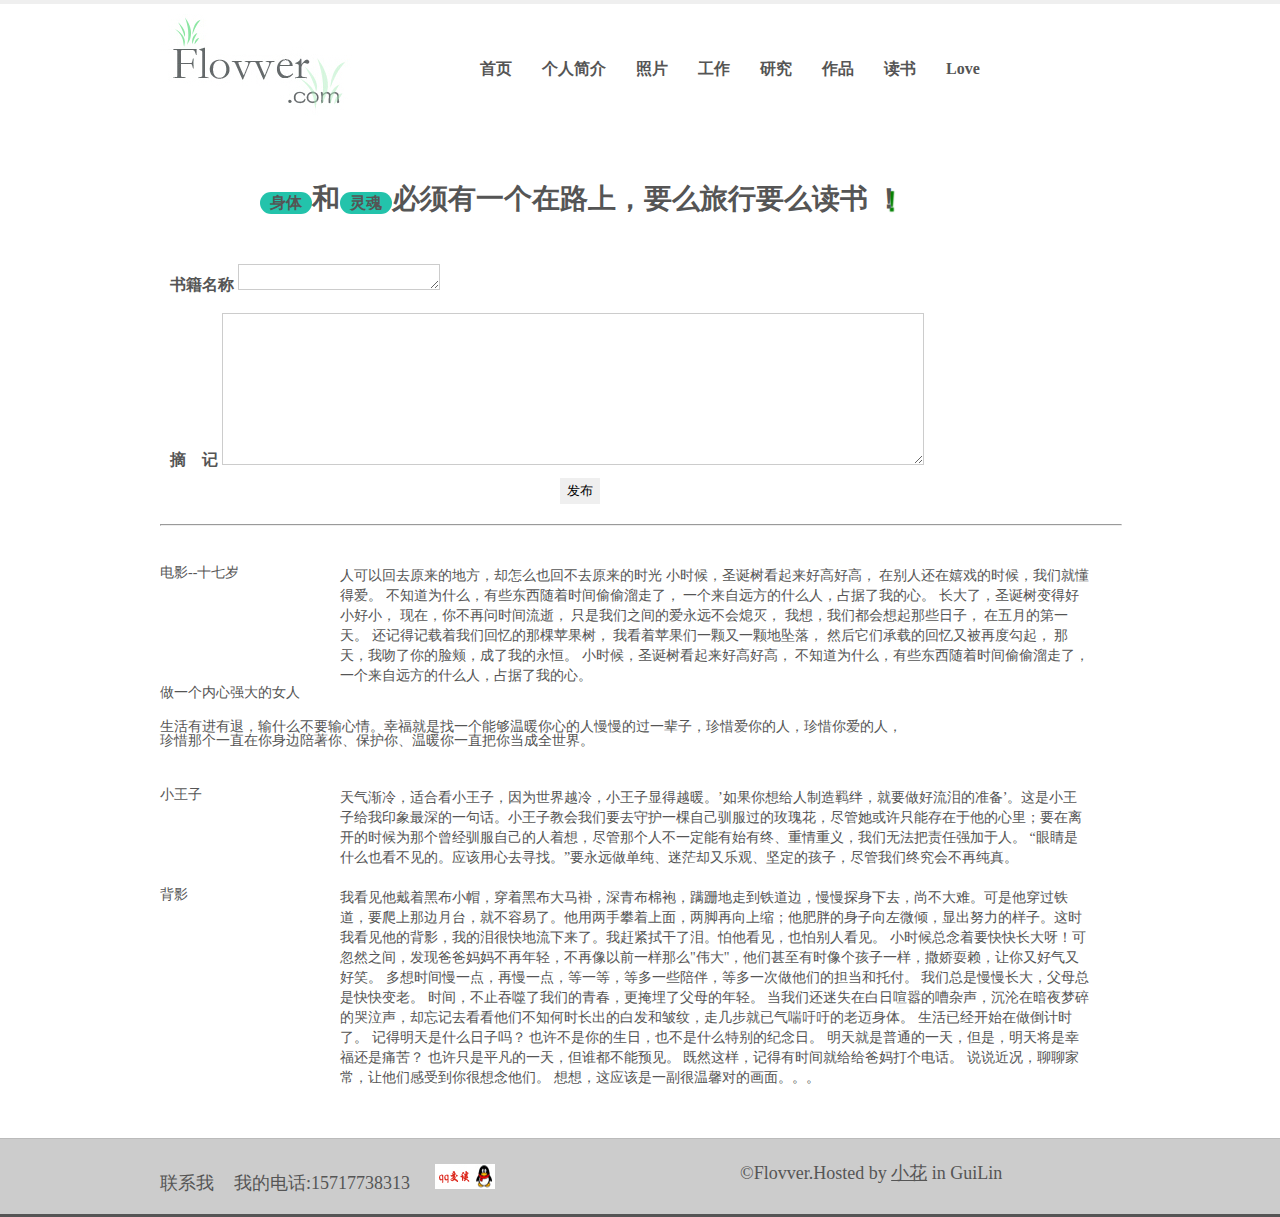
<file: reader.html>
<!doctype html>
<html>
<head>
<meta charset="utf-8">	
<title>Catch one's heart, Never be apart!</title>
<link rel="stylesheet" type="text/css" href="css/base.css"/>
<link rel="stylesheet" type="text/css" href="css/main.css"/>
<script type="text/javascript" src="js/jquery-1.8.3.min.js"></script>
<script type="text/javascript" src="js/publish.js">></script>
</head>
<body>
	<div id="header">
		<div class="headerAll">
			<div class="headerL"><img src="images/logo.jpg" alt=""></div>
			<div class="headerR">
				<ul>
					<li><a href="index.html">首页</a></li>
					<li><a href="myself.html">个人简介</a></li>
					<li><a href="photo.html">照片</a></li>
					<li><a href="work.html">工作</a></li>
					<li><a href="research.html">研究</a></li>
					<li><a href="zuopin.html">作品</a></li>
					<li><a href="reader.html">读书</a></li>
					<li><a href="love.html">Love</a></li>
				</ul>
			</div>
		</div>
	</div>
	<div id="myread">
		<h1><span>身体</span>和<span>灵魂</span>必须有一个在路上，要么旅行要么读书 <b>！</b></h1>
		<div class="box1">
			<span>书籍名称</span>
		<textarea name="" id="title" cols="30" rows="10"></textarea>
		</div>
		<div class="box2">
		<span >摘&nbsp;&nbsp;&nbsp;&nbsp;记</span>
			
		<textarea name="" id="life" cols="30" rows="10"></textarea>	
		</div>
		<button class="bt">发布</button><hr>
		<ul class="ul1">
			<li class="li1">
				<ul>
					<li>电影--十七岁</li>
				</ul>
			</li>
			<li class="li2">
				<ul>
					<li>人可以回去原来的地方，却怎么也回不去原来的时光
						小时候，圣诞树看起来好高好高，
						在别人还在嬉戏的时候，我们就懂得爱。
						不知道为什么，有些东西随着时间偷偷溜走了，
						一个来自远方的什么人，占据了我的心。

						长大了，圣诞树变得好小好小，
						现在，你不再问时间流逝，
						只是我们之间的爱永远不会熄灭，
						我想，我们都会想起那些日子，
						在五月的第一天。

						还记得记载着我们回忆的那棵苹果树，
						我看着苹果们一颗又一颗地坠落，
						然后它们承载的回忆又被再度勾起，
						那天，我吻了你的脸颊，成了我的永恒。

						小时候，圣诞树看起来好高好高，
						不知道为什么，有些东西随着时间偷偷溜走了，
						一个来自远方的什么人，占据了我的心。</li>
						
				</ul>
			</li>
		</ul>
			<li class="li1">
				<ul>
					<li>做一个内心强大的女人</li>
				</ul>
			</li>
			<li class="li2">
				<ul>
					<li>生活有进有退，输什么不要输心情。幸福就是找一个能够温暖你心的人慢慢的过一辈子，珍惜爱你的人，珍惜你爱的人，珍惜那个一直在你身边陪著你、保护你、温暖你一直把你当成全世界。</li>
						
				</ul>
			</li>
		</ul>
		<ul class="ul1">
			<li class="li1">
				<ul>
					<li>小王子</li>
				</ul>
			</li>
			<li class="li2">
				<ul>
					<li>天气渐冷，适合看小王子，因为世界越冷，小王子显得越暖。’如果你想给人制造羁绊，就要做好流泪的准备’。这是小王子给我印象最深的一句话。小王子教会我们要去守护一棵自己驯服过的玫瑰花，尽管她或许只能存在于他的心里；要在离开的时候为那个曾经驯服自己的人着想，尽管那个人不一定能有始有终、重情重义，我们无法把责任强加于人。 “眼睛是什么也看不见的。应该用心去寻找。”要永远做单纯、迷茫却又乐观、坚定的孩子，尽管我们终究会不再纯真。 
</li>
					
				</ul>
			</li>
		</ul>
		<ul class="ul1">
			<li class="li1">
				<ul>
					<li>背影</li>
				</ul>
			</li>
			<li class="li2">
				<ul>
					<li>我看见他戴着黑布小帽，穿着黑布大马褂，深青布棉袍，蹒跚地走到铁道边，慢慢探身下去，尚不大难。可是他穿过铁道，要爬上那边月台，就不容易了。他用两手攀着上面，两脚再向上缩；他肥胖的身子向左微倾，显出努力的样子。这时我看见他的背影，我的泪很快地流下来了。我赶紧拭干了泪。怕他看见，也怕别人看见。
					小时候总念着要快快长大呀！可忽然之间，发现爸爸妈妈不再年轻，不再像以前一样那么"伟大"，他们甚至有时像个孩子一样，撒娇耍赖，让你又好气又好笑。
					多想时间慢一点，再慢一点，等一等，等多一些陪伴，等多一次做他们的担当和托付。
					我们总是慢慢长大，父母总是快快变老。
					时间，不止吞噬了我们的青春，更掩埋了父母的年轻。
					当我们还迷失在白日喧嚣的嘈杂声，沉沦在暗夜梦碎的哭泣声，却忘记去看看他们不知何时长出的白发和皱纹，走几步就已气喘吁吁的老迈身体。
					生活已经开始在做倒计时了。
					记得明天是什么日子吗？
					也许不是你的生日，也不是什么特别的纪念日。
					明天就是普通的一天，但是，明天将是幸福还是痛苦？
					也许只是平凡的一天，但谁都不能预见。
					既然这样，记得有时间就给给爸妈打个电话。
					说说近况，聊聊家常，让他们感受到你很想念他们。
					想想，这应该是一副很温馨对的画面。。。</li>	
					
				</ul>
			</li>
		</ul>
		<p class="qing"></p>
		
	</div>
	<div id="footer">
		<ul>
			<li class="pLeft">
				联系我<span title="15717738313">我的电话:15717738313</span>
				<a href="tencent://Message/?uin=1114002680"> <img src="images/qq.jpg" alt="qq交谈"></a>
			</li>
			<li class="pRight">&copy;Flovver.Hosted by <a href="">小花</a> in GuiLin</li>
		</ul>
	</div>
</body>
</html>
</file>
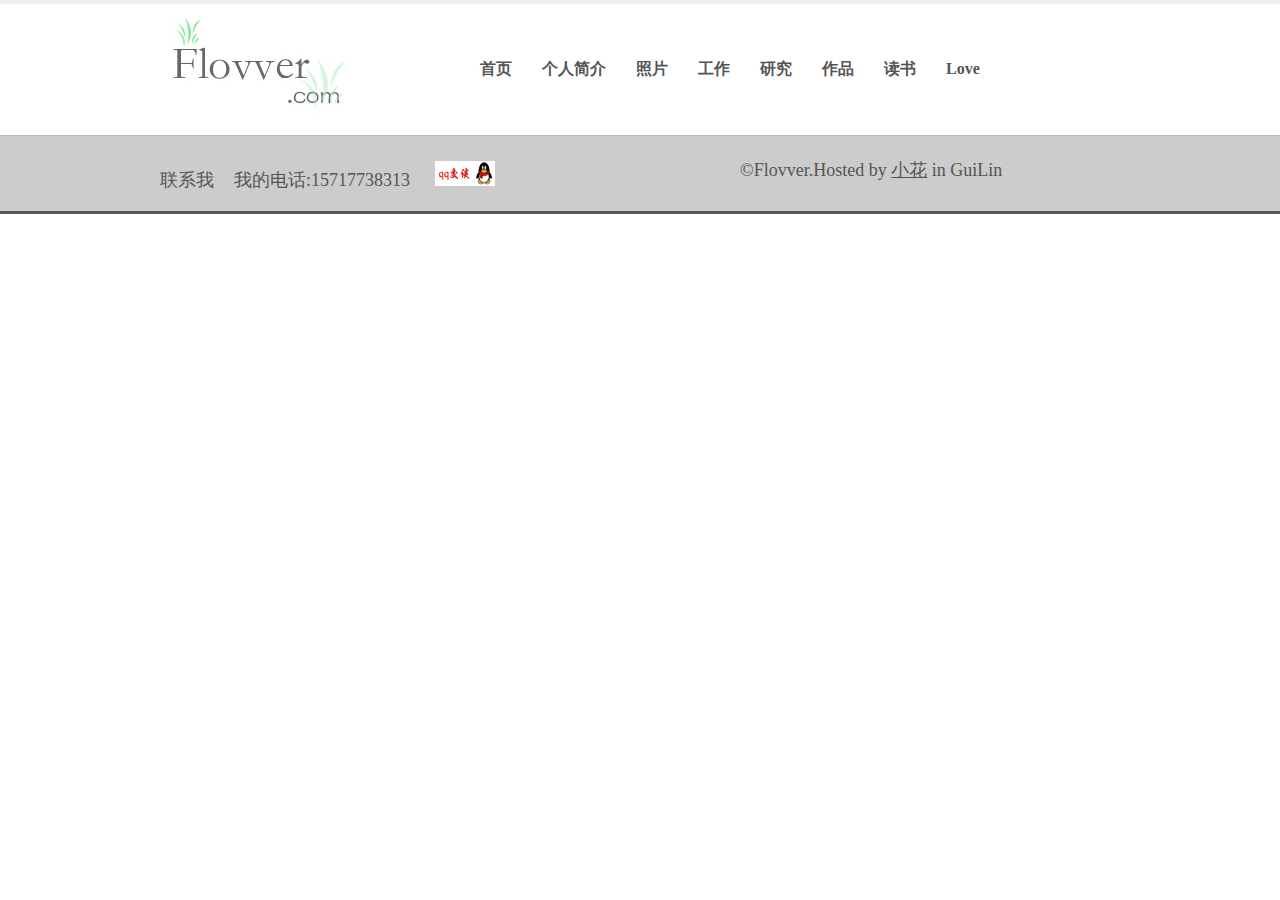
<file: research.html>
<!doctype html>
<html>
<head>
<meta charset="utf-8">	
<title>Catch one's heart, Never be apart!</title>
<link rel="stylesheet" type="text/css" href="css/base.css"/>
<link rel="stylesheet" type="text/css" href="css/main.css"/>
<script type="text/javascript" src="js/jquery-1.8.3.min.js"></script>
</head>
<body>
	<div id="header">
		<div class="headerAll">
			<div class="headerL"><img src="images/logo.jpg" alt=""></div>
			<div class="headerR">
				<ul>
					<li><a href="index.html">首页</a></li>
					<li><a href="myself.html">个人简介</a></li>
					<li><a href="photo.html">照片</a></li>
					<li><a href="work.html">工作</a></li>
					<li><a href="research.html">研究</a></li>
					<li><a href="zuopin.html">作品</a></li>
					<li><a href="reader.html">读书</a></li>
					<li><a href="love.html">Love</a></li>
				</ul>
			</div>
		</div>
	</div>
	
	<div id="footer">
		<ul>
			<li class="pLeft">
				联系我<span title="15717738313">我的电话:15717738313</span>
				<a href="tencent://Message/?uin=1114002680"> <img src="images/qq.jpg" alt="qq交谈"></a>
			</li>
			<li class="pRight">&copy;Flovver.Hosted by <a href="">小花</a> in GuiLin</li>
		</ul>
	</div>
</body>
</html>
</file>
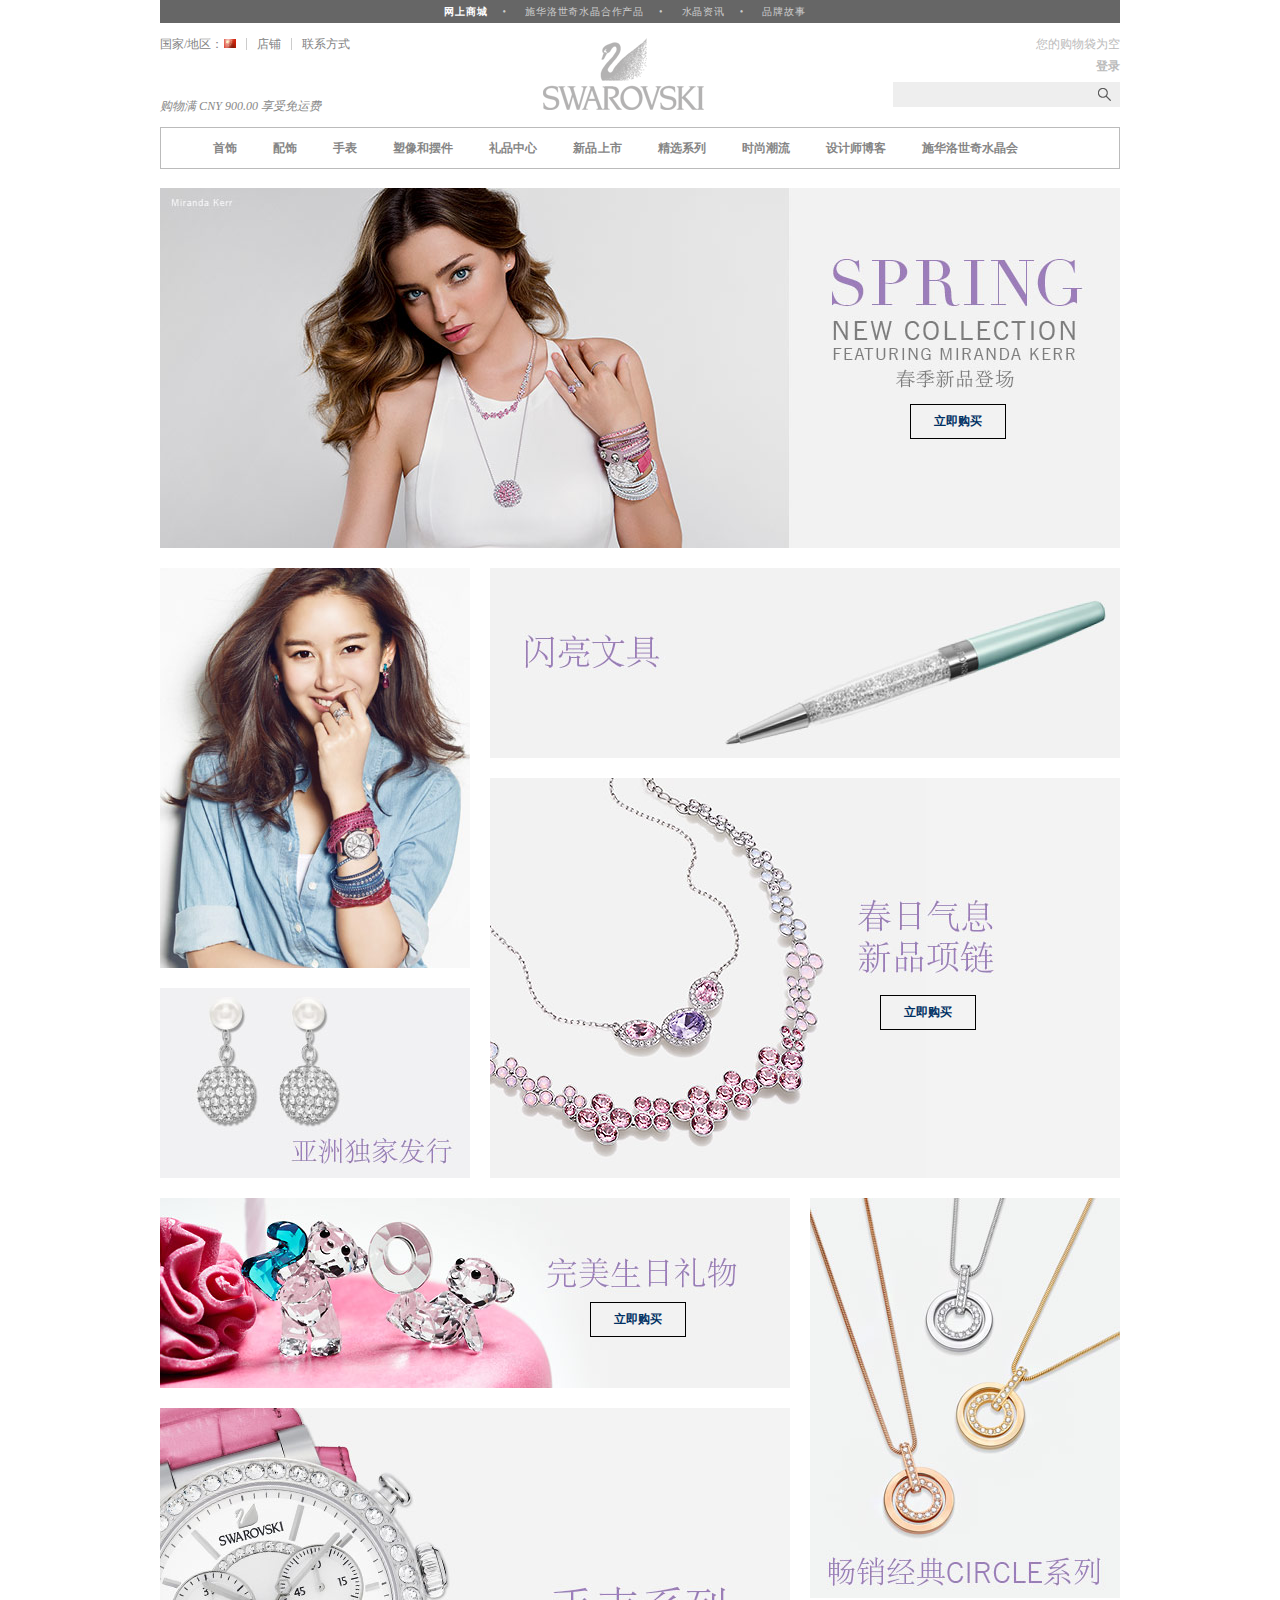
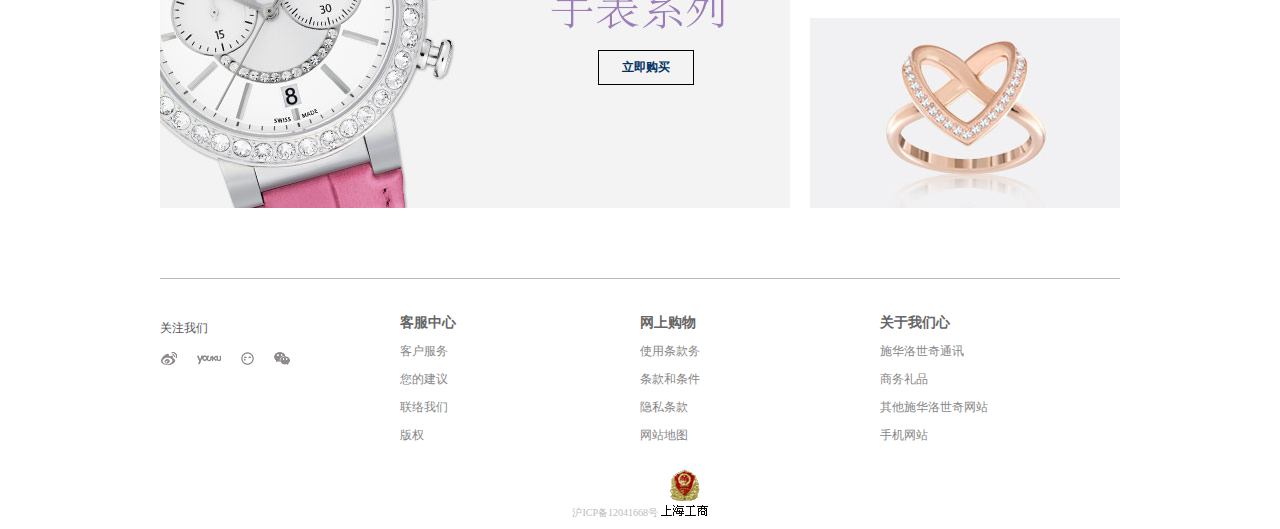
<file: shihualuo_index.html>
<!DOCTYPE html PUBLIC "-//W3C//DTD XHTML 1.0 Transitional//EN" "http://www.w3.org/TR/xhtml1/DTD/xhtml1-transitional.dtd">
<html xmlns="http://www.w3.org/1999/xhtml">
<head>
<meta http-equiv="Content-Type" content="text/html; charset=utf-8" />
<title>施华洛世奇官方网站 – 闪烁迷人的首饰、时尚配饰，手表和水晶塑像</title>
<link href="css/style.css" rel="stylesheet" type="text/css" />
<link href="css/base.css" rel="stylesheet" type="text/css" />
<script type="text/javascript" src="js/jquery-1.8.3.min.js"></script>
<script type="text/javascript" src="js/shihuanav.js">

</script>
</head>

<body>
	<div class="shl">
    	<div id="header-int">
        	<a href="#" class="shop">网上商城</a><span>•</span>
            <a href="#">施华洛世奇水晶合作产品</a><span>•</span>
            <a href="#">水晶资讯</a><span>•</span>
            <a href="#">品牌故事</a><span></span>
        </div>
        <div id="header">
        	<div class="header-top">
            	<div class="header-top-l">
                	<ul>
                    	<li class="current"><a href="#" >国家/地区：<img src="images/cn.png" width="12" height="9" /></a></li>
                        <li><a href="#">店铺</a></li>
                        <li><a href="#">联系方式</a></li>
                    </ul>
                    <p><i>购物满 CNY 900.00 享受免运费</i></p>
              </div>
                <div class="header-top-c"><a href="#"><img src="images/logo.png" width="161" height="72" /></a></div>
                <div class="header-top-r">
                	<div><a href="#">您的购物袋为空</a></div>
                    <div><a href="#"><strong>登录</strong></a></div>
                    <div><input name="" type="text" class="text" placeholder="搜索" /><input name="" type="button" class="img" /></div>
                </div>
          </div>
            <div class="header-bottom">
            	<ul>
                	<li><a href="#">首饰</a>
                    </li>
                    <li><a href="#">配饰</a></li>
                    <li><a href="#">手表</a></li>
                    <li><a href="#">塑像和摆件</a></li>
                    <li><a href="#">礼品中心</a></li>
                    <li><a href="#">新品上市</a></li>
                    <li><a href="#">精选系列</a></li>
                    <li><a href="#">时尚潮流</a></li>
                    <li><a href="#">设计师博客</a></li>
                    <li><a href="#">施华洛世奇水晶会</a></li>
                </ul>
            </div>
        </div>
        <div id="content">
        	<div class="content-t">
            	<a href="#">
                	<div class="pho"></div>
                	<div class="txt"><span>立即购买</span></div>
                </a>
                <div class="list">
      				<div class="shoushi1"  onmouseleave="$(this).hide();">
                            	<div class="shoushi-l" >
                                	<ul>
                                    	<li><a href="#">套装</a></li>
                                        <li><a href="#">戒指</a></li>
                                        <li><a href="#">手链</a></li>
                                        <li><a href="#">男士系列</a></li>
                                        <li><a href="#">耳环</a></li>
                                    </ul>
                                    <ul>
                                    	<li><a href="#">胸针</a></li>
                                        <li><a href="#">链坠</a></li>
                                        <li><a href="#">项链</a></li>
                                    </ul>
                                </div>
                                <div class="shoushi-r"><img src="images/tem-shoushi-hover1.jpg" width="297" height="160" /></div>
                	</div>
                    <div class="shoushi2" onmouseleave="$(this).hide();">
                                <div class="peishi-l" >
                                    <ul>
                                        <li><a href="#">家具装饰系列</a></li>
                                        <li><a href="#">文具</a></li>
                                        <li><a href="#">时尚配饰</a></li>
                                        <li><a href="#">电子配饰</a></li>
                                    </ul>
                                </div>
                                <div class="peishi-r"><img src="images/tem-peishi-hover1.jpg" width="297" height="160" /></div>
                    </div>
                    <div class="shoushi3" onmouseleave="$(this).hide();">
                                <div class="shoubiao-l" >
                                    <ul>
                                        <li><a href="#">男士手表</a></li>
                                        <li><a href="#">女士手表</a></li>
                                    </ul>
                                </div>
                                <div class="shoubiao-r"><img src="images/tem-shoubiao-hover1.jpg" width="297" height="160" /></div>
                    </div>
                </div>
            </div>
            <div class="content-c">
            	<div class="content-c-l">
                    <div class="content-c-l1"><a href="#"><img src="images/gentics-content2.jpg" width="310" height="400" /></a></div>
                    <div class="content-c-l2"><a href="#"><img src="images/gentics-content5.jpg" width="310" height="190" /></a></div>
                </div>
              <div class="content-c-r">
              	   <div class="content-c-r1"><a href="#"><img src="images/gentics-content3.jpg" width="630" height="190" /></a></div>
                   <div class="content-c-r2"><a href="#"><img src="images/gentics-content4.jpg" width="630" height="400" /><div class="txt1"><span>立即购买</span></div></a></div>
              </div>
          </div>
            <div class="content-b">
            	<div class="content-b-l">
                    <div class="content-b-l1"><a href="#"><img src="images/gentics-content6.jpg" width="630" height="190" /><div class="txt2"><span>立即购买</span></div></a></div>
                    <div class="content-b-l2"><a href="#"><img src="images/gentics-content7.jpg" width="630" height="400" /><div class="txt3"><span>立即购买</span></div></a></div>
                </div>
              <div class="content-b-r">
              	   <div class="content-b-r1"><a href="#"><img src="images/gentics-content8.jpg" width="310" height="400" /></a></div>
                   <div class="content-b-r2"><a href="#"><img src="images/gentics-content9.jpg" width="310" height="190" /></a></div>
              </div>
            </div>
      </div>
        <div id="footer">
        	<ul>
            	<li>关注我们</li>
            	<li><a href="#"><img src="images/link.jpg" width="132" height="21" /></a></li> 
            </ul>
      <ul class="ul1">
            	<li><h3>客服中心</h3></li>
                <li><a href="#">客户服务</a></li>
                <li><a href="#">您的建议</a></li>
                <li><a href="#">联络我们</a></li>
                <li><a href="#">版权</a></li>
            </ul>
            <ul class="ul1">
            	<li><h3>网上购物</h3></li>
                <li><a href="#">使用条款务</a></li>
                <li><a href="#">条款和条件</a></li>
                <li><a href="#">隐私条款</a></li>
                <li><a href="#">网站地图</a></li>
            </ul>
            <ul class="ul1">
            	<li><h3>关于我们心</h3></li>
                <li><a href="#">施华洛世奇通讯</a></li>
                <li><a href="#">商务礼品</a></li>
                <li><a href="#">其他施华洛世奇网站</a></li>
                <li><a href="#">手机网站</a></li>
            </ul>
            <div class="last">
            	<div class="lastid"><a href="#">沪ICP备12041668号</a></div>
                <div class="lastimg"><a href="#"><img src="images/sb.png" width="47" height="47" /></a></div>
            </div>            
      </div>
    </div>	
</body>
</html>
</file>
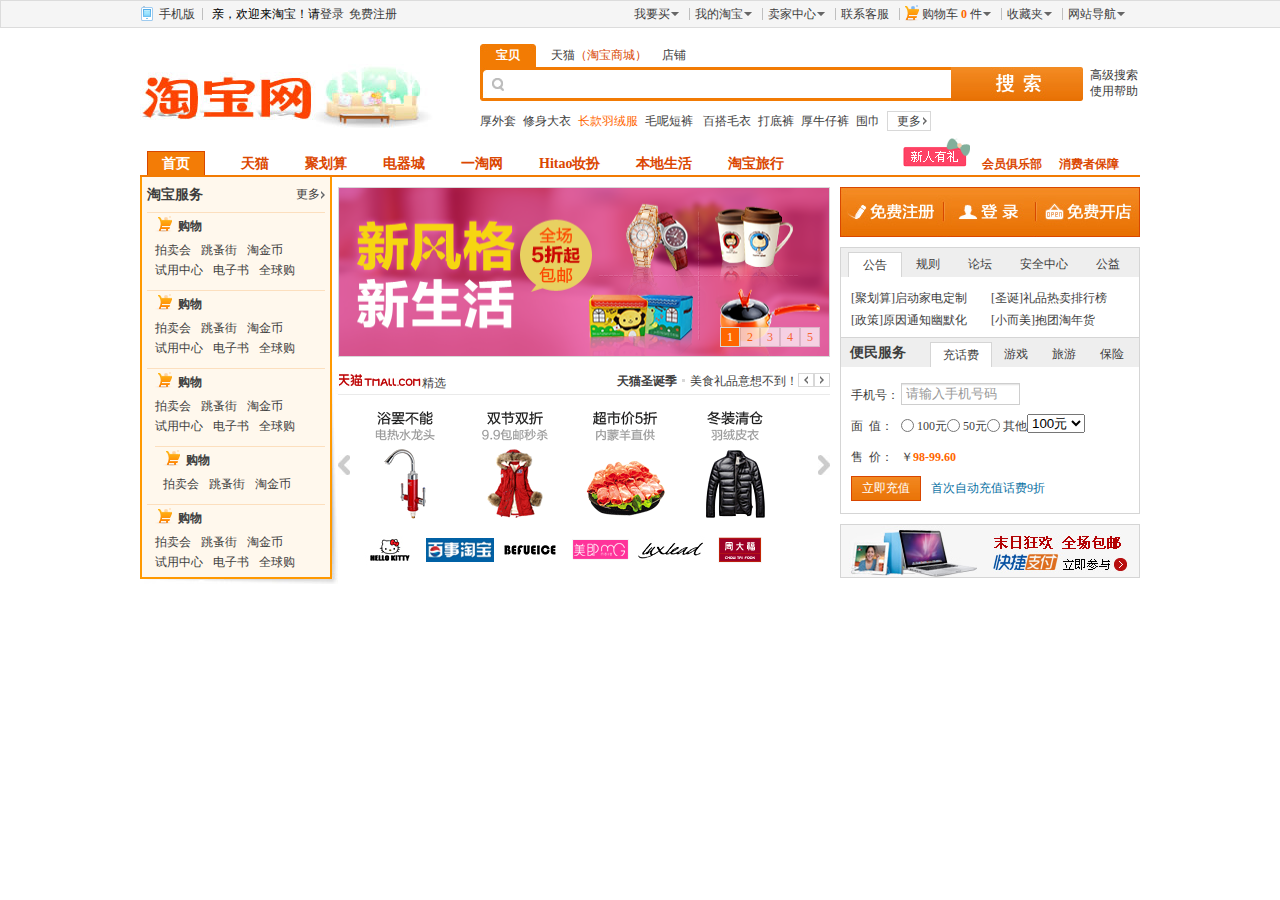
<file: taobao_index.html>
<!DOCTYPE html PUBLIC "-//W3C//DTD XHTML 1.0 Transitional//EN" "http://www.w3.org/TR/xhtml1/DTD/xhtml1-transitional.dtd">
<html xmlns="http://www.w3.org/1999/xhtml">
<head>
<meta http-equiv="Content-Type" content="text/html; charset=utf-8" />
<title>淘宝网-淘！我喜欢</title>
<link href="css/taobaostyle.css" rel="stylesheet" type="text/css"/>
</head>

<body>
<div id="site-nav">
	<div class="site-nav-con">
    	<p class="site-nav-one"><a href="#">手机版</a></p>
        <p class="site-nav-two">亲，欢迎来淘宝！请<a href="#">登录</a><a href="#">免费注册</a></p>
        <ul class="quick-menu">
        	<li><a href="#">我要买</a></li>
            <li><a href="#">我的淘宝</a></li>
            <li><a href="#">卖家中心</a></li>
            <li class="menu-service"><a href="#">联系客服</a></li>
            <li><a href="#"><span></span>购物车<strong>0</strong>件</a></li>
            <li><a href="#">收藏夹</a></li>
            <li class="last-menu"><a href="#">网站导航</a></li>
        </ul>
    </div>
</div>
<div id="layout-one">
	<div class="logo"><a href="#"><img src="images/logoo.jpg" width="294" height="65" /></a></div>
    <div class="search">
    	<ul>
        	<li class="current"><a href="#">宝贝</a></li>
            <li><a href="#">天猫<span>（淘宝商城）</span></a></li>
            <li><a href="#">店铺</a></li>
        </ul>
        <div class="search-cen">
        	<span></span>
            <input name="" type="text" class="txt"/>
            <input name="" type="button" class="btn"/>
            <p><a href="#">高级搜索</a><br /><a href="#">使用帮助</a></p>
        </div>
        <div class="search-bot">
        	<p><a href="#">厚外套</a><a href="#">修身大衣</a><a href="#"><strong>长款羽绒服</strong></a><a href="#">毛呢短裤</a><a href="#"> 百搭毛衣</a><a href="#">打底裤</a><a href="#">厚牛仔裤</a><a href="#">围巾</a><a href="#"><span>更多 </span></a></p>
        </div>
    </div>
</div>
<div id="layout-two">
	<div class="layout-two-l">
    	<span>首页</span><a href="#">天猫</a><a href="#">聚划算</a><a href="#">电器城</a><a href="#">一淘网</a><a href="#">Hitao妆扮</a><a href="#">本地生活</a><a href="#">淘宝旅行</a>
    </div>
    <div class="layout-two-r">
    	<a href="#"><img src="images/new.gif" width="70" height="40" /></a><a href="#" class="txt">会员俱乐部</a><a href="#" class="txt">消费者保障</a>
    </div>
</div>
<div id="layout-three">
	<div class="layout-three-l">
    	<div class="product-list-content">
        	<h3><span>淘宝服务</span><a href="#">更多</a></h3>
            <dl>
            	<dt>购物</dt>
                <dd><a href="#">拍卖会</a><a href="#">跳蚤街</a><a href="#">淘金币</a><a href="#">试用中心</a><a href="#">电子书</a><a href="#">全球购</a></dd>
            </dl>
            <dl>
            	<dt>购物</dt>
                <dd><a href="#">拍卖会</a><a href="#">跳蚤街</a><a href="#">淘金币</a><a href="#">试用中心</a><a href="#">电子书</a><a href="#">全球购</a></dd>
            </dl>
            <dl>
            	<dt>购物</dt>
                <dd><a href="#">拍卖会</a><a href="#">跳蚤街</a><a href="#">淘金币</a><a href="#">试用中心</a><a href="#">电子书</a><a href="#">全球购</a></dd>
            <dl>
            	<dt>购物</dt>
                <dd><a href="#">拍卖会</a><a href="#">跳蚤街</a><a href="#">淘金币</a></dd>
            </dl>
            </dl>
            <dl>
            	<dt>购物</dt>
                <dd><a href="#">拍卖会</a><a href="#">跳蚤街</a><a href="#">淘金币</a><a href="#">试用中心</a><a href="#">电子书</a><a href="#">全球购</a></dd>
            </dl>
        </div>	
    </div>
    <div class="layout-three-r">
    	<div class="col-main">
        	<div class="main-promo">
            	<div class="main-promo-photo1"><a href="#"><img src="images/mainpromo.png" width="490" height="170" /></a></div>
                <ul>
                	<li class="current">1</li>
                    <li>2</li>
                    <li>3</li>
                    <li>4</li>
                    <li>5</li>
                </ul>
            </div>
            <div class="tmall">
            	<div class="tmall-interlayer">
                	<a href="#" class="tmall-title"></a>精选
                    <div class="tmall-list">
                    	<div class="rotatelist"><a href="#"><strong>天猫圣诞季</strong><span></span>美食礼品意想不到！</a></div>
                        <div class="step"><a href="#" class="arrowl"></a><a href="#" class="arrowr"></a></div>
                    </div>
                </div>
                <div class="tmall-slide">
                	<a href="#"  class="tmall-slide-l"></a>
                    <a href="#"  class="tmall-slide-r"></a>
                    <ul>
                    	<li><a href="#"><img src="images/tmll-list1.png" width="110" height="135" /></a></li>
                        <li><a href="#"><img src="images/tmll-list2.png" width="110" height="135" /></a></li>
                        <li><a href="#"><img src="images/tmll-list3.png" width="110" height="135" /></a></li>
                        <li><a href="#"><img src="images/tmll-list4.png" width="110" height="135" /></a></li>
                    </ul>
              </div>
                <div class="tmall-banner">
                	<a href="#"><img src="images/hot-banner1.jpg" width="70" height="30" /></a><a href="#"><img src="images/hot-banner1.png" width="70" height="30" /></a><a href="#"><img src="images/hot-banner2.jpg" width="70" height="30" /></a><a href="#"><img src="images/hot-banner2.png" width="70" height="30" /></a><a href="#"><img src="images/hot-banner3.jpg" width="70" height="30" /></a><a href="#"><img src="images/hot-banner3.png" width="70" height="30" /></a>
                </div>
            </div>
        </div>
    	<div class="col-sub">
        	<div class="status"><a href="#" class="regist"></a><a href="#" class="login"></a><a href="#" class="freeopen"></a></div>
            <div class="notice">
            	<div class="notice-nav">
                	<ul>
                    	<li class="current"><a href="#">公告</a></li>
                        <li><a href="#">规则</a></li>
                        <li><a href="#">论坛</a></li>
                        <li><a href="#">安全中心</a></li>
                        <li><a href="#">公益</a></li>
                    </ul>
                </div>
                <div class="notice-con">
                	<ul>
                    	<li><a href="#">[聚划算]启动家电定制</a></li>
                        <li><a href="#">[圣诞]礼品热卖排行榜</a></li>
                        <li><a href="#">[政策]原因通知幽默化</a></li>
                        <li><a href="#">[小而美]抱团淘年货</a></li>
                    </ul>
                </div>
            </div>
            <div class="convenience">
            	<div class="con-nav">
               	  <h3>便民服务</h3>
              <ul>
                    	<li class="current"><a href="#">充话费</a></li>
                        <li><a href="#">游戏</a></li>
                        <li><a href="#">旅游</a></li>
                    <li><a href="#">保险</a></li>
                    </ul>
                </div>
              <div class="con-con">
       	  <dl>
                    	<dt>手机号：</dt>
                        <dd><input name="" type="text" / value="请输入手机号码" class="txt"></dd>
                    </dl>
          <dl>
                    	<dt>面&nbsp;&nbsp;值：</dt>
                        <dd>
                        	<span><input name="" type="radio" value="" class="radio" />100元</span>
                            <span><input name="" type="radio" value="" class="radio"/>50元</span>
                            <span><input name="" type="radio" value="" class="radio"/>其他</span>
                       	  <select name=""><option>100元</option><option>50元</option><option>其他</option></select>
    </dd>
                    </dl>
          <dl>
                    	<dt>售&nbsp;&nbsp;价：</dt>
                        <dd>￥<strong>98-99.60</strong></dd>
                    </dl>
                    <div class="block">
                   	  <a href="#" class="btn">立即充值</a>
                      <a href="#" class="first">首次自动充值话费9折</a>
                    </div>
              </div>
          </div>
            <div class="adv">
            	<a href="#"><img src="images/adv1.jpg" width="298" height="52" /></a>
            </div>
        </div>
    </div>
</div>
</body>
</html>
</file>
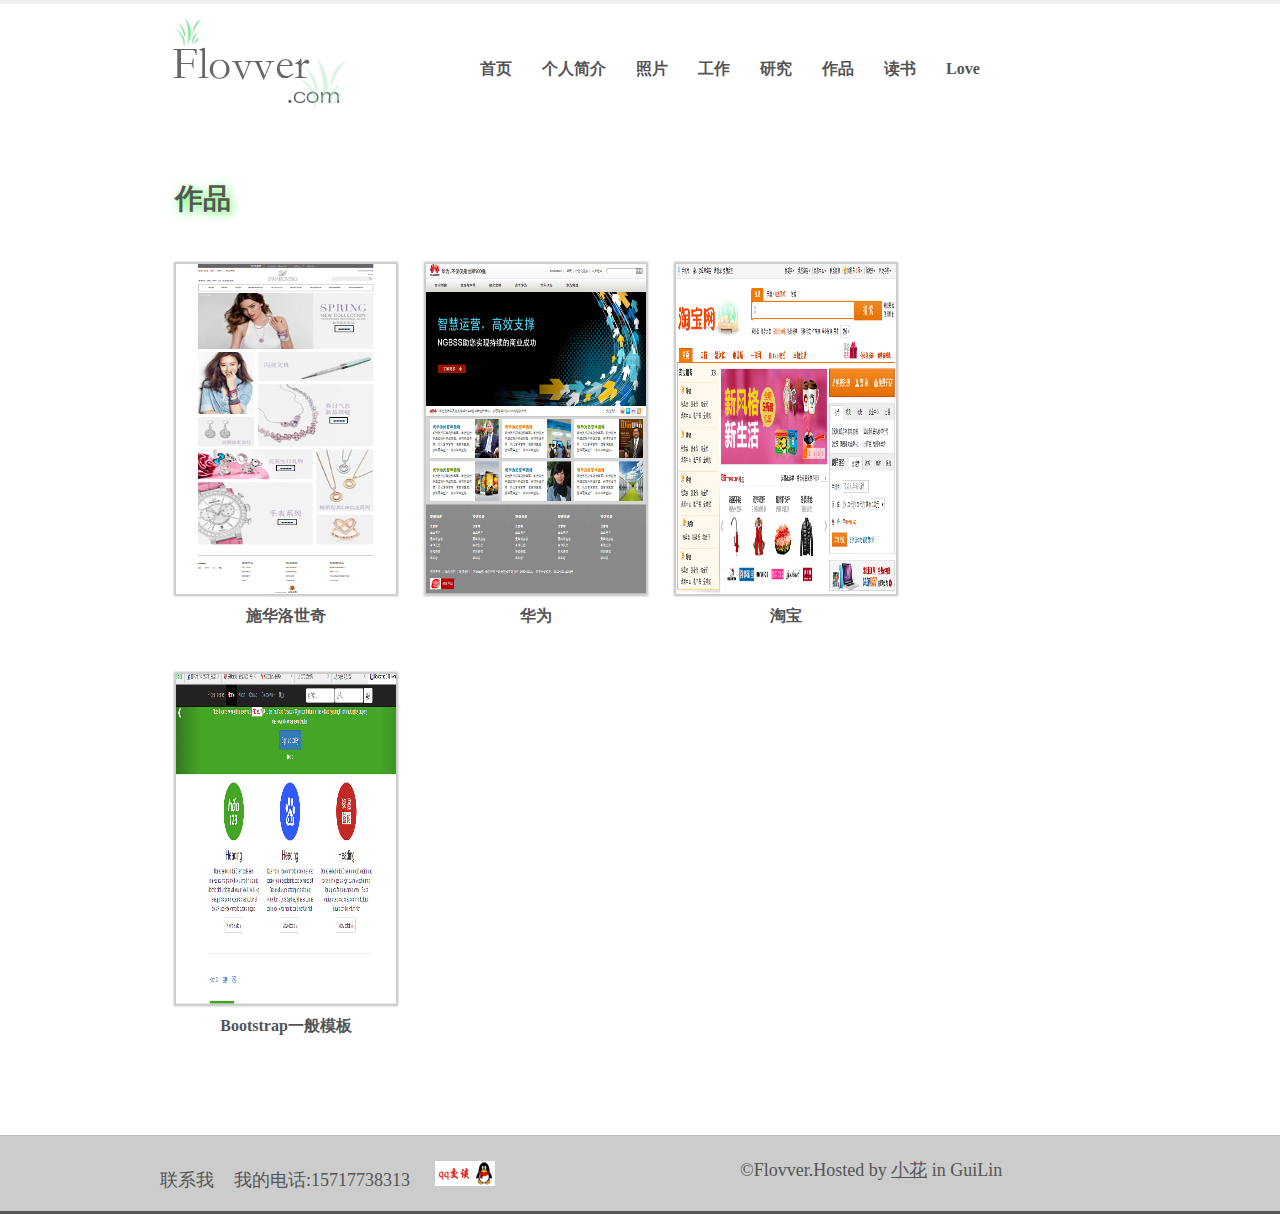
<file: zuopin.html>
<!doctype html>
<html>
<head>
	<meta charset="utf-8"/>
	<title>我的作品</title>
	<link rel="stylesheet" href="css/base.css" type="text/css">
	<link rel="stylesheet" href="css/main.css" type="text/css">
	<script type="text/javascript" src="js/jquery-1.8.3.min.js"></script>
</head>
<body>
	<div id="header">
		<div class="headerAll">
			<div class="headerL"><img src="images/logo.jpg" alt=""></div>
			<div class="headerR">
				<ul>
					<li><a href="index.html">首页</a></li>
					<li><a href="myself.html">个人简介</a></li>
					<li><a href="photo.html">照片</a></li>
					<li><a href="work.html">工作</a></li>
					<li><a href="research.html">研究</a></li>
					<li><a href="zuopin.html">作品</a></li>
					<li><a href="reader.html">读书</a></li>
					<li><a href="love.html">Love</a></li>
				</ul>
			</div>
		</div>
	</div>
	<div id="myWork">
		<h1><span>作品</span></h1>
		<div class="works">
			<ul>
				<li>
					<a href="shihualuo_index.html"><img src="images/1.1.jpg" alt=""></a>
					<h2>施华洛世奇</h2>
				</li>
				<li>
					<a href="huawei_index.html"><img src="images/1.2.jpg" alt=""></a>
					<h2>华为</h2>
				</li>
				<li>
					<a href="taobao_index.html"><img src="images/1.3.jpg" alt=""></a>
					<h2>淘宝</h2>
				</li>
				<li>
					<a href="bootstrap.html"><img src="images/1.4.jpg" alt=""></a>
					<h2>Bootstrap一般模板</h2>
				</li>
			</ul>
		</div>
	</div>

	<div id="footer">
		<ul>
			<li class="pLeft">
				联系我<span title="15717738313">我的电话:15717738313</span>
				<a href="tencent://Message/?uin=1114002680"> <img src="images/qq.jpg" alt="qq交谈"></a>
			</li>
			<li class="pRight">&copy;Flovver.Hosted by <a href="">小花</a> in GuiLin</li>
		</ul>
	</div>
</body>
</html>
</file>
<file: css/main.css>
/*清除默认样式*/
body{font-size: 14px;}
/*header*/
#header{height: 131px; border-top: 4px solid #EFEFEF; background: #fff;}
#header .headerAll{width: 960px; margin:0 auto;}
#header .headerL{float: left; width: 320px; padding-top: 10px;}
#header .headerL img{cursor: pointer;}
#header .headerR{float: left;}
#header .headerR ul li{float: left; font-size: 16px; height: 130px; line-height: 130px; font-weight: bold;}
#header .headerR a{margin-right: 30px; padding-bottom: 10px;}
#header .headerR a:link,#header .headerR a:visited{text-decoration: none; color: #555;}
#header .headerR a:hover{color: #555; border-bottom: 2px solid #555;}
/*myimg*/
#myimg{width:100%; height: 520px;}
#myimg ul li.p1{height: 520px; background:url(../images/photo.jpg) no-repeat left center;}
/*welcome*/
#welcome{ width: 100%;  padding-top: 55px; font-size: 18px; }
#welcome h1{width: 960px; margin: 0 auto; font-weight: bold; padding-bottom: 60px;}
#welcome .con{width: 960px; margin:0 auto; height: 180px;}
#welcome .conLeft{width: 300px;float: left; margin-bottom: 30px;}
#welcome .conRight{width:640px; float: left; margin-left: 20px; margin-bottom: 30px; }
#welcome .conRight p{text-indent: 2em; line-height: 1.25em;}
#welcome .conRight p a:link,#welcome .conRight p a:visited{color: #555; text-decoration: none;}
#welcome .conRight p a:hover{color: #555; text-decoration: none;}
#welcome .text1{font-size: 18px; font-weight: bold;}
#welcome .text2{font-size: 18px; margin-top: 10px; }
/*footer*/
#footer{height: 50px; background: #ccc; padding-top: 25px; border-top: 1px solid #bbb;border-bottom: 3px solid #555;}
#footer ul{width: 960px; height: 50px;  margin:0 auto;font-size: 18px; }
#footer ul .pLeft{width: 580px; float: left; }
#footer ul .pLeft span{margin-right: 20px; margin-left: 20px; cursor: pointer;}
#footer ul .pRight{float: left;}
#footer ul .pRight a:link,#footer .pRight a:visited{ color:#555; text-decoration: underline;}
#footer ul .pRight a:hover{ color:red; text-decoration: underline;}

/*作品zuopin.html页面*/
#myWork{width: 960px; height: 900px; margin: 50px auto; }
#myWork h1{padding-left: 15px; margin-bottom: 50px;text-shadow: 2px 2px 10px rgba(0,255,0,0.7);}
#myWork .works{width: 960px; margin: 0 auto; height: 500px;}
#myWork .works ul{padding-left: 15px; }
#myWork .works li{width: 250px; height: 410px; float: left;}
#myWork .works li img{width: 220px; height: 330px; border:1px solid #ccc; box-shadow: 0px 0px 2px 1px #bbb;}
#myWork .works li h2{margin-top: 10px; font-size: 16px; text-align: center; padding-right: 28px;}
/*照片photo.htnl页面*/
#myPhoto{width: 960px;  margin: 50px auto;}
#myPhoto h1{padding-left: 15px; margin-bottom: 50px;text-shadow: 2px 2px 10px rgba(255,0,0,0.7);}
#myPhoto .photos{width: 960px; margin: 0 auto; height: 880px;}
#myPhoto .photos ul{padding-left: 15px; }
#myPhoto .photos li{width: 210px; height: 300px; float: left;}
#myPhoto .photos li img{width: 180px; height: 260px; border:1px solid #ccc; box-shadow: 0px 0px 2px 1px pink;}
#myPhoto .photos li h2{margin-top: 10px; font-size: 14px; font-weight: normal; text-align: center; padding-right: 28px;}
/*myread页面*/
#myread {width: 960px; margin:50px auto;}
#myread h1{padding-left: 100px;padding-bottom: 40px;}
#myread h1 span{background: #23C3AB; border-radius: 15px; display: inline-block;padding:3px 10px;}
#myread h1 b{text-shadow:3px 3px 1px green;}
#myread .box1,#myread .box2{padding: 10px;}
#myread .bt{cursor:pointer; margin-left: 400px; width: 40px; height: 26px;}
#myread span{font-size: 16px; font-weight: bold; }
#myread #title{width: 200px; height: 24px; border:1px solid #ccc; }
#myread #life{width:700px; height: 150px; border:1px solid #ccc; }
hr{margin-top: 20px; width: 960px; display: block;}
#myread .ul1{width: 960px; margin:20px auto;}
#myread .ul1 li.li1{width: 150px; padding-right: 30px; float: left;}
#myread .ul1 li.li2{width: 750px; float: left;line-height: 20px;}
#myread .qing{ clear: both;}
#myread .li1 ul{width: 150px;} 
#myread .li2 ul{width: 750px; word-break:break-all;}
#myread .li1 ul li,#myread .li2 ul li{margin-top: 20px;}




/*mylove页面*/
#mylove{width: 960px; margin:50px auto;}
#mylove h1{padding-left: 200px;}
#mylove h1 strong{text-shadow:2px 3px 8px #23C3AB;}
</file>
<file: css/huaweimain.css>
/*清除默认样式*/
body{padding: 0; margin:0; font-size: 14px; font-family: "宋体";}
p,ul,li,img,input,h1,h2,h3,h4,span{padding: 0; margin: 0; list-style:none; border:0;}
/*header*/
#header{height: 36px;  background: #5C5D57; padding-left: 90px; font-weight: bold;}
#header a{color: #CECECE; padding:10px 17px; height: 16px; line-height: 16px; font-size: 16px;float: left; display: block;}
#header a:hover{background:#333;}
#header .current{background:#fff; color:#312F30;}
#header a.current:hover{background:#fff;}
/*logo*/
#logo{width: 1170px; height: 80px; margin: 0 auto; line-height: 80px;}
#logo .logoL{width:841px; height:80px; float: left; }
#logo  img{padding-top: 20px;}
#logo .logoC{width: 215px; height: 80px; float: left; font-size: 14px;}
#logo .logoC span{padding: 0 10px;}
#logo .logoC a:link,#logo .logoC a:visited{text-decoration: none; }
#logo .logoC a:hover{text-decoration: underline; color: #312F30; }
#logo .logoR{width:114px; float: left;}
#logo .logoR img{width:38px; height:38px; float: left;overflow: hidden; display: inline-block;}
 /*nav*/
 #nav{ background: #F7F7F7; font-size: 16px;}
 #nav .navcon{ height: 54px; border:1px solid #eee; }
 #nav .navbox{width: 1170px; margin: 0 auto;}
 #nav .navcon .navconL{ width: 990px; float: left;}
 #nav .navcon .navconL ul li{float: left; }
 #nav .navcon .navconL ul li a{padding: 18px 22px; display: block;} 
 #nav .navcon .navconL ul li a:link,#nav .navcon .navconL ul li a:visited{color: #312F30; text-decoration: none;}
 #nav .navcon .navconL ul li a:hover{color:#DE232C; border-bottom: 2px solid #CA292E;}
 #nav .navcon .navconL ul li.current{ padding-right: 20px; height: 54px; background:#fff url(../images/open.png) no-repeat 80px center;}
 #nav .navcon .navconL ul li.current a:hover{border-bottom:0;}
 #nav .navcon .navconR{width: 180px; float: left;} 
 #nav .navcon .navconR input{ float:left;width: 139px; height:38px; size:16px; line-height:38px; padding-left:10px; margin-top: 7px; background: #fff; border:1px solid #eee; border-right: 0;} 
 #nav .navcon .navconR a{ float:left; margin-top: 7px; display:block; width: 28px; height: 38px; border:1px solid #eee; border-left: 0; background:url(../images/icon_find.png) no-repeat left center #FFF;} 
 #nav .nav_con1{height: 235px; border-bottom: 1px solid #eee; background: #f7f7f7;}
 #nav .nav_con1 .con1L, #nav .nav_con1 .con1C, #nav .nav_con1 .con1R{float: left; width: 270px; padding-left: 120px; padding-top: 10px;}
 #nav .nav_con1  ul li.myimg, #nav .nav_con1  ul li.mytext{float: left;}
 #nav .nav_con1 .con1L ul li.myimg{width: 64px;} 
 #nav .nav_con1 .con1L ul li.mytext{width: 165px; padding-top: 10px; padding-left: 30px;}
 #nav .nav_con1  ul li.mytext a{line-height: 35px;}
 #nav .nav_con1  ul li.mytext a:hover{text-decoration: underline;} 
 #nav .nav_con1  ul li.mytext span{line-height: 70px;}
 #nav .nav_con1 .con1C ul li.myimg{width: 72px;}
 #nav .nav_con1 .con1C ul li.mytext{width: 157px; padding-top: 10px; padding-left: 30px;}
 #nav .nav_con1 .con1R ul li.mytext{width: 165px; padding-top: 10px; padding-left: 30px;}

 #nav .nav_con2{height: 310px; border-bottom: 1px solid #eee; background: #f7f7f7;}
 #nav .nav_con2 .con2L, #nav .nav_con2 .con2C, #nav .nav_con2 .con2R{float: left; width: 294px; padding-left: 96px; padding-top: 20px; font-size: 16px;}
 #nav .nav_con2 .con2L a{ width: 250px; display: block; height: 20px;line-height: 20px; padding-bottom: 10px; border-bottom: 1px solid #ccc;}
 #nav .nav_con2 .con2C ul li.mytext a,#nav .nav_con2 .con2R ul li.mytext a {color: #000; display: block; padding-top: 10px; font-size: 16px; font-weight: bold;}
 #nav .nav_con2 ul li.mytext a:hover{color: #1Af;}
 #nav .nav_con2 ul li.mytext p{height: 24px; line-height: 24px;}

 #nav .nav_con3{height: 310px; border-bottom: 1px solid #eee; background: #f7f7f7;}
 #nav .nav_con3 .con3L,#nav .nav_con3 .con3R{float: left; padding-left: 90px; padding-top: 20px; font-size: 16px;}
 #nav .nav_con3 .con3L{width: 500px;}
 #nav .nav_con3 .con3R{width: 600px;}
 #nav .nav_con3 .con3L ul{float: left; width: 250px; }
 #nav .nav_con3 .con3L ul h3{color:#DE232C; padding-bottom: 20px;}
 #nav .nav_con3 .con3L ul a{height: 35px; line-height: 35px;} 
 #nav .nav_con3 .con3L ul .job li{float: left; width: 125px;}

 #nav .nav_con3 .con3R ul{float: left; width: 300px; }
 #nav .nav_con3 .con3R img{width: 274px; height: 142px;}
 #nav .nav_con3 .con3C ul li.mytext a,#nav .nav_con3 .con3R ul li.mytext a {color: #000; display: block; padding-top: 10px; font-size: 16px; font-weight: bold;}
 #nav .nav_con3 ul li.mytext a:hover{color: #1Af;}
 #nav .nav_con3 ul li.mytext p{height: 24px; line-height: 24px;}




 /*know*/
 #know{width: 100%;height: 540px;}
 #know div{width: 100%; height: 540px; overflow: hidden;position: absolute;}
 #know ol{position:absolute; right:700px; bottom:10px;}
 #know ol li{width:20px; height:20px; background:#fff; border:1px solid #ccc; float:left; text-align:center; line-height:20px; margin-left:10px; _display:inline; cursor:pointer;}
 #know ol li.current{background: yellow;}
 #know ul li a span:link,#know ul li a span:visited{color: #fff; text-decoration: none;}
 #know ul li a span:hover{color: #fff; text-decoration:none; background: #DD3535;}
 #know ul li.p1{height: 540px; background:url(../images/know1.1.jpg) no-repeat center; }
 #know ul li.p1 img{position: relative; left: 166px; top: 166px;}
 #know ul li.p1 span{position: relative; left: 166px; top: 222px;display: block;width: 118px; height: 40px; line-height: 40px; padding-left: 30px; border-radius: 5px; background: #AF2D2D; color: #fff; font-size: 16px;}
 #know ul li.p2{height: 540px; background:url(../images/know2.1.jpg) no-repeat center;}
 #know ul li.p2 img{position: relative; left: 658px; top: 134px;}
 #know ul li.p2 span{position: relative; left: 1000px; top: 182px;display: block;width: 118px; height: 40px; line-height: 40px; padding-left: 30px; border-radius: 5px; background: #AF2D2D; color: #fff; font-size: 16px;}
 #know ul li.p3{height: 540px; background:url(../images/know3.1.jpg) no-repeat center;}
 #know ul li.p3 img{position: relative; left: 133px; top: 74px;}
 #know ul li.p3 span{position: relative; left: 136px; top: 132px;display: block;width: 118px; height: 40px; line-height: 40px; padding-left: 30px; border-radius: 5px; background: #AF2D2D; color: #fff; font-size: 16px;}
 /*newtitle*/
 #newtitle{width: 1170px; margin: 18px auto; height: 60px; background: #f7f7f7; overflow: hidden;}
 #newtitle a:link,#newtitle a:visited{color: #312F30;text-decoration: none;}
 #newtitle a:hover{color: #312F30; text-decoration: underline;}
 #newtitle .newtitleL{float: left;  width: 116px; height: 58px; background: url(../images/newlogo.png) no-repeat; line-height: 58px; font-size: 16px; font-weight: bold; padding-left: 50px;}
 #newtitle .newtitleR{float: left; width: 954px; overflow: hidden;padding-left: 50px;}
 #newtitle .newtitleR ul li{ font-weight: bold; letter-spacing: 1px; display: block;width: 1004px; height: 58px; line-height: 58px; float: left;}
/*content*/
#content{width: 1170px; margin:0 auto;}
#content .contTop{height: 390px;}
#content .contMiddle{height: 606px; padding-top: 30px;}
#content .contBottom{height: 390px;}
#content a:link,#content a:visited{color: #312F30;text-decoration: none; }
#content a:hover{color: #312F30; text-decoration: underline;}
#content ul li{ width: 370px; height: 390px; float: left; padding-right: 30px;}
#content ul li.noneright{padding-right: 0;}
#content ul li img{display: block; width: 370px; height: 294px; overflow:hidden;}
#content ul li h2{font-size: 18px; height: 16px; padding-top: 20px; font-weight: normal;}
#content ul li p{height: 25px; line-height: 25px;padding-top: 15px;}
/*avtive*/
#avtive{height: 248px; background:#f7f7f7; margin-top: 27px;}
#avtive h1{margin:0 auto; text-align: center; height: 70px; line-height: 70px;}
#avtive .someact{ width: 1170px; height: 150px; margin:0 auto;}
#avtive .someact .actL,#avtive .someact .actC,#avtive .someact .actR{width: 390px; float: left;}
#avtive .someact ul li{float: left; margin-top: 20px;}
#avtive .someact ul li p{height: 20px; padding-left: 10px; margin-top: 10px;}
/*footer*/
#footer{width: 100%; height: 340px; padding-top: 40px; background: #333;color: #fff;}
#footer a:link,#footer a:visited{color: #fff; text-decoration: none;}
#footer a:hover{color: #fff; text-decoration: underline;}
#footer .footTop{width: 1170px; height: 295px; margin:0 auto;}
#footer .footL{width: 800px; float: left;}
#footer .footL ul li{width: 190px; float: left;}
#footer .footL ul li h2{padding-bottom: 30px;}
#footer .footL ul li p{height: 32px; font-weight: bold;}
#footer .footR{width: 370px; float: left;}
#footer .footR img{margin-bottom: 25px;}
#footer .footR span{margin-right:25px ;}
#footer .footBottom{width: 1170px; margin:0 auto;}
#footer .footBottom a.current{padding-right: 470px; color: #fff;}
#footer .footBottom span{margin-left: 10px; margin-right: 5px;}
</file>
<file: css/resumemain.css>
/*清除默认样式*/
body,ul,li,img,h1,h2{margin: 0;padding: 0;border:0;list-style: none; font-size: 18px; font-family: "楷体";}
/*all*/
#all{ width: 1020px; margin: 0 auto; background: #FFF;}
#all .gogo{position: absolute; left: 0px; top: 0px;}
/*简历left*/
#left{width:232px;  background:#23C3AB; margin-right: 26px;float: left; padding-left: 20px; padding-top: 100px;}
#left .ltop{width: 220px;}
#left .ltop img{width: 150px; height: 150px; border-radius: 100px;margin-left: 25px; }

#left .ltop h1.name{ height: 30px; line-height: 30px; padding:15px 0 0 38px; color: #FFF;font-size: 30px;}
#left .ltop h1.job{ height: 30px; line-height: 30px; padding:15px 0 0 0; color: #3B3C37;font-size: 22px;}
#left .lcenter{ width: 220px; color: #FFF; padding-top: 100px;}
#left .lcenter ul li.lcenl{width: 98px; height: 28px; float: left; text-align:right;}
#left .lcenter ul li.lcenr{width: 90px; height: 28px; float: left; padding-left: 20px;}
progress {  display:block;
	        position: relative;
		    width: 90px;
		    height:13px;
		    border: 1px solid #23C3AB;  
		    border-radius: 5px;
		    background-color:#cdcdcd;
		    color: #3F9D8D; /*IE10*/
		}
		progress ie {
		position: absolute; top: 0; left: 0;
    	display: block;
    	height: 13px;
    	background: #3F9D8D; 
		}

		progress::-moz-progress-bar { background: #3F9D8D; }
		progress::-webkit-progress-bar { background: #cdcdcd; }
		progress::-webkit-progress-value  { background: #3F9D8D; }
#left .wei{clear: both;padding-top: 80px;}	
#left .wei p{margin-left: 60px;}		
#left .wei img{width: 120px; height: 120px; margin-left: 45px;}		
#left .lbottom{width:182px; padding-left: 15px;  display: block; clear:both; padding-top: 30px;}
#left .lbottom span{height: 28px; line-height: 28px; color: #3B3C37;font-size: 18px; font-family: "楷体";}
#left .lconnect{width: 210px; padding-left: 8px; color: #fff; padding-top: 30px; padding-bottom: 50px;}
#left .lconnect p{height: 16px; line-height: 16px;}
#left .lconnect p img{width: 18px; height: 18px;margin-right: 5px;}
/*简历right*/
#right{width:692px; float: left; margin-left: 10px; padding-right: 40px; font-size: 16px;}
#right h2{
    text-shadow:
    0px 1px 0px #a0a0a0,
    0px 2px 0px #909090;color: #23C3AB; font-size: 34px; font-family: "楷体"; margin-bottom: 6px; padding-top: 2px;  }
#right .project{}
#right .project h2 span{color:gray; font-size: 20px; font-family: "楷体";text-shadow:0px 3px 3px #23C3AB; }
#right strong{height: 22px; line-height: 22px; opacity: 0.9; display: inline; font-family: "楷体"; padding:3px 6px;  border-radius: 11px; background:#23C3AB; font-size: 20px; color: #3B3C37; font-weight: normal; }
#right p{font-size: 18px; font-family: "楷体"; }
#right p span{margin-right:6px;display: inline-block; width: 22px; height: 22px; background:#23C3AB; border-radius: 11px; text-align: center; vertical-align: center;}
#right .project p.git{font-family: "Times New Roman";}
 i{font-family: "Times New Roman"; font-style: normal;}
#right .study{}
#right .award{}
#right .education{}
#right .interst{}
</file>
<file: css/style.css>
@charset "utf-8";
/* CSS Document */
/*清除默认样式*/
body{ color:#595959; font-size:12px; font-family:"宋体"; height:100%; margin:0; padding:0;}
h1,h2,h3,h4,p,ul,li,dl,dt,dd,input,img{ margin:0; padding:0; border:0; list-style:none;}

.shl{ width:960px; margin:0 auto;}
/*header-int*/
#header-int{ height:23px; background:#666; line-height:23px; text-align:center; color:#ccc; font-size:10px; overflow:hidden; letter-spacing:0.08em;}
#header-int a:link,#header-int a:visited{ color:#ccc; text-decoration:none;}
#header-int a:hover{ color:#fff; text-decoration:none;}
#header-int a.shop{ color:#fff; font-weight:bold;}
#header-int span{ padding:0 15px;}
/*header*/
#header{ width:960px; height:130px; letter-spacing:0.03px; color:#888; margin-bottom:20px; padding-top:15px;}
.header-top{ height:89px;}
.header-top-l{ float:left; width:383px;}
.header-top-l ul{ height:14px; font-size:12px; margin-bottom:37px;}
.header-top-l li{ margin-right:10px; border-left:1px solid #ccc; padding-left:10px; float:left;}
.header-top-l li a:link,.header-top-l li a:visited{ color:#838383; text-decoration:none;}
.header-top-l li a:hover{ color:#595959; text-decoration:none;}
.header-top-l .current{ border-left:0;padding-left:0; }
.header-top-l p{ height:35px; line-height:35px;}
.header-top-c{ float:left; width:350px;}
.header-top-r{ float:left; width:227px; text-align:right;}
.header-top-r div{ margin-bottom:10px;}
.header-top-r a:link,.header-top-r a:visited{ color:#bbb; text-decoration:none;}
.header-top-r .text{ width:200px; background:#eee; float:left; height:25px; padding-left:4px; color:#595959; font-style:italic;} 
.header-top-r .img{ width:23px; height:25px; float:left; background: #eee url(../images/search.png) no-repeat; cursor:pointer;}
.header-bottom{ height:40px; line-height:40px; border:1px solid #bbb; color:#888; font-weight:bold;}
.header-bottom ul{ width:890px; margin:0 auto;}
.header-bottom li{ float:left; }
.header-bottom li a{padding:0 17px; border:1px solid #fff;border-bottom:0; border-top:0;}

.header-bottom li a:link,.header-bottom li a:visited{ color:#868686; text-decoration:none;}
.header-bottom li a:hover{ display:inline-block; color:#002c60; text-decoration:none; border:1px solid #bbb; border-bottom:1px solid #fff; border-top:0;}

/*content*/
.content-t{ width:960px; height:360px; position:relative; margin-bottom:20px; background:url(../images/gentics-content.jpg) no-repeat;}
.content-t .shoushi1,.content-t .shoushi2,.content-t .shoushi3{ position:absolute;left:0; top:-19px; width:918px; background:#fff; height:179px; border:1px solid #bbb; border-top:0; padding:20px; display:block;}
.content-t>div{}
#content .content-t .shoushi1,#content .content-t .shoushi2,#content .content-t .shoushi3{ display:none;}
.content-t  ul{ width:140px; float:left; margin-right:20px;}
.content-t  ul li{ height:30px; color:#868686; }
.content-t  ul li a{display:inline-block; width:140px; padding:2px 0; border:1px solid #fff;border-left:0; border-right:0;}
.content-t  ul li a:link,.content-t  ul li a:visited{color:#868686; text-decoration:none;}
.content-t  ul li a:hover{color:#002c60; text-decoration:none; border:1px solid #ccc; border-left:0; border-right:0;}
.content-t .shoushi-r,.content-t .peishi-r,.content-t .shoubiao-r{ float:right; cursor:pointer;}
.content-t .txt{ width:94px; height:33px; color:#003063; border:1px solid #000; font-weight:bold; text-align:center; line-height:33px; position:absolute; left:750px; bottom:109px;}
.content-t span{ display:block;}
.content-t a span:hover{ background:#003060; color:#fff;}
.content-c{ height:630px;}
.content-c-l{ float:left; width:310px;}
.content-c-l1{ margin-bottom:20px; }
.content-c-r{ float:right; width:630px;}
.content-c-r1{ margin-bottom:20px;}
.content-c-r2{position:relative;}
.content-c-r2 .txt1{width:94px; height:33px; color:#003063; border:1px solid #000; font-weight:bold; text-align:center; line-height:33px; position:absolute; left:390px; bottom:148px;}
.content-c-r2 span{ display:block;}
.content-c-r2 a span:hover{ background:#003060; color:#fff;}
.content-b{ height:680px; border-bottom:1px solid #bbb;}
.content-b-l{ float:left; width:630px;}
.content-b-l1{ margin-bottom:20px; }
.content-b-l1{position:relative;}
.content-b-l1 .txt2{width:94px; height:33px; color:#003063; border:1px solid #000; font-weight:bold; text-align:center; line-height:33px; position:absolute; left:430px; bottom:51px;}
.content-b-l1 span{ display:block;}
.content-b-l1 a span:hover{ background:#003060; color:#fff;}
.content-b-l2{position:relative;}
.content-b-l2 .txt3{width:94px; height:33px; color:#003063; border:1px solid #000; font-weight:bold; text-align:center; line-height:33px; position:absolute; left:438px; bottom:123px;}
.content-b-l2 span{ display:block;}
.content-b-l2 a span:hover{ background:#003060; color:#fff;}
.content-b-r{ float:right; width:310px;}
.content-b-r1{ margin-bottom:20px;}
/*footer*/
#footer{ margin-top:30px; height:220px; width:960px;}
#footer ul{ width:240px; float:left; margin-bottom:20px;}
#footer li{ height:38px; line-height:38px;}
#footer .ul1 h3{ font-size:14px; font-weight:bold; color:#666;}
#footer .ul1 li{ height:28px; line-height:28px;}
#footer .ul1 a:link,#footer .ul1 a:visited{ color:#868686; text-decoration:none;}
#footer .ul1 a:hover{color:#595959;}
#footer .last{ height:47px; color:#bbb; font-size:10px; text-align:center; }
#footer .lastid{ display:inline-block;}
#footer .lastid a:link,#footer .lastid a:visited{ color:#bbb; text-decoration:none;}
#footer .lastimg{ display:inline-block;}
/*首饰模板页*/
.shoushi-sub{ width:960px; border-bottom:1px solid #bbb; height:1120px;}
.shoushi-sub-l{ float:left; width:270px; }
.shoushi-sub-l h1{ font-size:24px; margin-bottom:20px; letter-spacing:0.02px;}
.shoushi-sub-l-1{ height:226px; margin-bottom:20px; width:245px;}
.shoushi-sub-l-1 h2{ font-size:16px; height:18px; margin-bottom:16px; border-bottom:1px solid #ccc;}
.shoushi-sub-l-1 h2 span{ background:#fff; padding-bottom:-5px; padding-right:5px; line-height:30px; }
.shoushi-sub-l-1 strong{ font-weight:normal; padding-left:3px;}
.shoushi-sub-l-1 li a:link,.shoushi-sub-l-1 li a:visited{ width:68px; padding:3px 150px 3px 25px; color:#595959; text-decoration:none; height:22px; line-height:22px; font-weight:bold; font-size:11px; overflow:hidden;}
.shoushi-sub-l-1 li a:hover{ background:#595959; color:#fff;}
.shoushi-sub-l-2{ height:260px; border-top:1px solid #ccc; padding-top:20px;}
.shoushi-sub-l-2 h2{ margin-top:15px; border-bottom:1px solid #ccc;height:18px; margin-bottom:18px; }
.shoushi-sub-l-2 span{ background:#fff; padding-right:5px; padding-bottom:-5px; line-height:30px; }
.shoushi-sub-l-2 .chat a:link,.shoushi-sub-l-2 .chat a:visited{ color:#595959; text-decoration:none;}
.shoushi-sub-l-2 .chat a:hover{ color:#bbb;}
.shoushi-sub-l-2 .help h2{ color:#595959;} 
.shoushi-sub-l-2 .help a:link,.shoushi-sub-l-2 .help a:visited{  color:#595959; text-decoration:none; padding-left:25px; }
.shoushi-sub-l-2 .help a:hover{ color:#bbb;}
.shoushi-sub-l-2 .service a:link,.shoushi-sub-l-2 .service a:visited{ height:20px; line-height:20px;  color:#595959; text-decoration:none; padding-left:25px}
.shoushi-sub-l-2 .service a:hover{ color:#bbb;}
.shoushi-sub-r{ float:right; width:660px;}
.shoushi-sub-r img.img-1{ border:1px solid #bbb; border-left:0; border-right:0; padding:1px 0 1px;}
.shoushi-sub-r-con1{ width:660px; margin-top:33px; overflow:hidden;}
.shoushi-sub-r-con1 ul{ width:660px; overflow:hidden; }
.shoushi-sub-r-con1 li.shoushi-1{ width:100px; height:140px; border-right:1px solid #bbb; float:left; padding:0 15px 0; margin-bottom:30px;}
.shoushi-sub-r-con1 li.shoushi-1 span{ text-align:center; width:100px; height:16px; line-height:16px; display:block;}
.shoushi-sub-r-con1 li.shoushi-1 a:link,.shoushi-sub-r-con1 li.shoushi-1 a:visited{ color:#595959; text-decoration:none;}
.shoushi-sub-r-con1 li.shoushi-1 a:hover{ color:#bbb; text-decoration:none;}
.shoushi-sub-r-con1 li.noborder{border-right:0; width:100px; height:140px; float:left; padding:0 15px 0; margin-bottom:30px; }
.shoushi-sub-r-con1 li.noborder span{ text-align:center; width:100px; height:16px; line-height:16px; display:block;}
.shoushi-sub-r-con1 li.noborder a:link,.shoushi-sub-r-con1 li.noborder a:visited{ color:#595959; text-decoration:none;}
.shoushi-sub-r-con1 li.noborder a:hover{ color:#bbb; text-decoration:none;}
.shoushi-sub-r h2{ font-size:16px; height:18px; margin-top:15px; border-bottom:1px solid #ccc;height:18px; margin-bottom:18px; }
.shoushi-sub-r span{ background:#fff; padding-right:5px; padding-bottom:-5px; line-height:30px; }
.shoushi-sub-r-con2{ height:205px; padding-top:5px;}
.shoushi-sub-r-con2 .shoushi-2{ width:112px; heigth:160px; margin-right:20px; overflow:hidden; float:left;}
.shoushi-sub-r-con2 .shoushi-2 img{ height:118px; width:90px; padding:0 10px; border:1px solid #fff;}
.shoushi-sub-r-con2 .shoushi-2 span{text-align:center; width:110px; font-size:10px; display:block;}
.shoushi-sub-r-con2 .shoushi-2 strong{text-align:center; width:110px; font-size:11px; display:block;}
.shoushi-sub-r-con2 .shoushi-2 a:link,.shoushi-sub-r-con2 .shoushi-2 a:visited{ color:#595959; text-decoration:none;}
.shoushi-sub-r-con2 .shoushi-2 a:hover{ color:#bbb; text-decoration:none;}
.shoushi-sub-r-con2 .shoushi-2 a img:hover{ border:1px solid #bbb;}
</file>
<file: css/base.css>
﻿@charset "utf-8";
/* ---------------------------------------- */
/* Reset Css
/* ---------------------------------------- */

html, body, div, span, object, iframe,h1, h2, h3, h4, h5, h6, p, blockquote, pre, abbr, address, cite, code, del, dfn, em, img, ins, kbd, q, samp,small, strong, sub, sup, var, b, i, dl, dt, dd, ol, ul, li, fieldset, form, label,textarea, legend, table, caption, tbody, tfoot, thead, tr, th, td,article, aside, canvas, details, figcaption, figure, footer, header, hgroup, menu, nav, section, summary, time, mark, audio, video {margin:0; padding:0; border:0; outline:0; vertical-align:baseline; background:transparent;}
body{font-family:"宋体"; font-size:12px; line-height:1; color:#555; background:#fff;}
article, aside, details, figcaption, figure, footer, header, hgroup, menu, nav, section {display: block;}
ul,ol,li{list-style-type:none;}
blockquote, q { quotes: none;}
blockquote:before, blockquote:after, q:before, q:after {content: ''; content: none;}
input, select, button {vertical-align:middle; padding:0;}
input {outline:none;}
img, button {border:0;}
table {border-collapse:collapse; border-spacing:0;}
a {text-decoration:none; color:#555;}
a:hover {color:#4ca5ff;}
em {font-style:normal;}

/* ---------------------------------------- */
/* Common Classes
/* ---------------------------------------- */

.b{font-weight:bold;} 
.font_20{font-size:20px;}
.font_18{font-size:18px;}
.font_16{font-size:16px;}
.font_14{font-size:14px;}
.font_12{font-size:12px;}
.font_10{font-size:10px;}
.text {text-indent:-9999px;}
.center {text-align:center;}
.yahei {font-family:Microsoft YaHei, calibri, verdana;}
.white {color:#fff;}
.red {color:#ff0000;}
.blk {color:#000;}
.org {color:#F60;}
.blue {color:#0081CC;}
.grey {color:#999;}
.left {float:left;}
.right {float:right;}
.agl {text-align:left;}
.agr {text-align:right;}
.agc {text-align:center;}
.clear{clear:both;}
.box_960 {width:960px; margin:0 auto;}
.box_1000 {width:1000px; margin:0 auto;}
.opacity {filter:alpha(opacity=50); /* ie */ opacity: 0.5;}
.en {font-family:Arial, Helvetica, sans-serif;}
.clearfix:after {content:''; clear:both; display:block;}
.clearfix {zoom:1;}
/* ---------------------------------------- */
/* Common Styles
/* ---------------------------------------- */


/* login */
.login_top {height:80px; overflow:hidden;}
.logo, .jd_logo, .es_t {margin-top:12px; text-indent:-9999px;}
.logo a {display:block; width:87px; height:55px; border-right:1px solid #ccc; background:url(../images/logo_a_bg.gif) no-repeat;}
.jd_logo a {display:block; width:160px; height:46px; background:url(../images/jd_logo_bg.gif) no-repeat; margin-left:22px;}
.es_t { width:130px; height:22px; background:url(../images/es_t_bg.gif) no-repeat; margin-left:46px; margin-top:24px;}
.login_link {padding-top:18px; color:#ccc;}
.login_link a {color:#555;}
.login_link a:hover {color:#00cbfe;}
.login_link em {padding:0 10px;}
.login_u { padding-top:14px; line-height:22px; color:#555;}
.login_u li {float:left; padding-left:20px;}
.qq_19e {background:url(../images/qq_19e_bg.gif) no-repeat left 2px; margin-right:20px;}
.tel_19e {background:url(../images/tel_19e_bg.gif) no-repeat left 2px;}

.login_ban {height:560px; overflow:hidden; position:relative; background:#f1f0f5 url(../images/login_ban01.jpg) no-repeat center top;}
.login_box {width:302px; height:368px; overflow:hidden; position:absolute; background:#fff; left:50%; top:50px; margin-left:164px;}


/* index */
.foot {padding:22px 0; line-height:20px; border-top:1px solid #ccc; color:#666;}
</file>
<file: css/taobaostyle.css>
@charset "utf-8";
/* CSS Document */
body{margin:0; padding:0; font-size:12px; font-family:"宋体"; color:#3e3e3e;}
h1,h2,h3,h4,p,ul,li,dl,dt,dd,input,img{margin:0; padding:0;list-style:none; border:0;}
a:link,a:visited{color:#3e3e3e; text-decoration:none;}
a:hover{text-decoration:underline; color:#f60;}
/*site-nav*/
#site-nav{ width:100%; height:26px;  background:#f5f5f5; border:1px solid #dcdcdc;}
.site-nav-con{ width:1000px; height:26px; margin:0 auto;}
.site-nav-one{ width:62px; float:left; margin-right:9px; padding-top:5px; background:url(../images/site-nav-bg.png) no-repeat right 7px;}
.site-nav-one a{ background:url(../images/mobile.gif) no-repeat; display:inline-block; height:16px; padding-left:18px; line-height:16px;}
.site-nav-two{width:200px; height:26px; line-height:26px; color:#000; float:left;}
.site-nav-two a{margin-right:5px;}
.quick-menu{height:26px; line-height:26px; float:right;}
.quick-menu li{ float:left; padding-right:11px; margin-right:5px; background:url(../images/site-nav-bg.png) no-repeat right 7px;}
.quick-menu li a{ background:url(../images/arrow.gif) no-repeat right center; padding-right:9px;}
.quick-menu .menu-service a{ background:none; padding-right:0;}
.quick-menu span{ width:14px; height:16px; background:url(../images/gw.png) no-repeat; display:inline-block; float:left; margin:4px 3px 0 0;}
.quick-menu strong{color:#f60; padding:0 3px;}
.quick-menu .last-menu{ background:none;}
/*layout-one*/
#layout-one{width:1000px; height:84px; margin:16px auto 0;}
#layout-one .logo{width:294px; float:left; margin-top:20px;}
#layout-one .search{width:660px; float:right;}
.search ul{ height:23px; line-height:23px;}
.search li{ float:left; margin-right:15px;}
.search li.current a:link,.search li.current a:visited{ display:inline-block; background:url(../images/search-bg1.jpg) no-repeat; width:56px; height:23px; text-align:center; text-decoration:none; color:#fff; font-weight:bold;}
.search li span{color:#D84600;}
.search li a:hover span{ color:#f60;} 
.search .search-cen{height:34px;}
.search .search-cen span{ display:block; float:left; width:7px; height:34px; background:url(../images/search-bg2.jpg) no-repeat;}
.search .search-cen .txt{ height:18px; width:424px; border-bottom:3px solid #F27B04; border-top:3px solid #F27B04; background:url(../images/search-bg3.jpg) no-repeat 5px center; padding:5px 20px; float:left;}
.search .search-cen .btn{ width:132px; height:34px; float:left; background:url(../images/search-bg4.jpg) no-repeat; cursor:pointer;}
.search .search-cen p{ width:50px; line-height:16px; float:right;}
.search .search-bot{ height:20px; padding-top:10px;}
.search .search-bot p{ line-height:20px;}
.search .search-bot a{ margin-right:7px;}
.search .search-bot strong{ color:#f60; font-weight:normal;}
.search .search-bot span{border:1px solid #d8d8d8;background-color:#fafafa; padding:2px 9px; background:url(../images/arrow1.gif) no-repeat 35px center; _padding:3px 9px 0;}
/*layout-two*/
#layout-two{ width:1000px; height:44px; margin:0 auto; overflow:hidden; border-bottom:2px solid #F27B03;}
.layout-two-l{ width:703px; height:24px; padding:20px 0 0 7px; float:left; font-size:14px; font-weight:bold;}
.layout-two-l span{ color:#fff; height:23px; border:1px solid #D74700; border-bottom:0; display:inline-block; padding:0 14px; margin-right:18px; background:#F37C06; line-height:23px;}
.layout-two-l a:link,.layout-two-l a:visited{ display:inline-block; color:#DB4701; height:23px; line-height:23px; border:1px solid #fff; border-bottom:0; padding:0 17px; text-decoration:none;}
.layout-two-l a:hover{border:1px solid #f90; border-bottom:0; background:#fef6ed;}
.layout-two-r{ width:240px; float:right; padding-top:3px;}
.layout-two-r a{ float:left;}
.layout-two-r a:link,.layout-two-r a:visited{ font-weight:bold; color:#DB4701;}
.layout-two-r a.txt:link,.layout-two-r a.txt:visited{padding:22px 5px 0 12px;}
/*layout-three*/
#layout-three{ width:1000px; margin:0 auto; overflow:hidden;}
.layout-three-l{ width:198px; height:410px; float:left; background:url(../images/shadow.jpg) no-repeat 4px 187px;}
.product-list-content{ width:178px; height:400px; overflow:hidden; border:2px solid #f90; border-top:none; background:#fff8ed; padding:0 5px;}
.product-list-content h3{ height:35px; line-height:35px; font-size:14px;}
.product-list-content span{ float:left;}
.product-list-content h3 a{ float:right; font-size:12px; font-weight:normal; background:url(../images/arrow1.gif) no-repeat right center; padding-right:5px;}
.product-list-content dl{ overflow:hidden; padding-left:8px; border-top:1px solid #FCDFBE;}
.product-list-content dt{ font-weight:bold; height:27px; line-height:27px; background:url(../images/icon.png) no-repeat; padding-left:23px;}
.product-list-content dd{ line-height:20px; padding-bottom:10px;}
.product-list-content dd a{ margin-right:10px; display:inline-block;}
.layout-three-r{ width:802px; float:left; padding-top:10px;}
.col-main{ width:492px; float:left;}
.main-promo{width:492px; height:170px; position:relative;}
.main-promo-photo1{width:492px; height:170px;}
.main-promo-photo1 img{ width:490px; height:168px; border:1px solid #d8d8d8;}
.main-promo ul{ position:absolute; right:10px; bottom:10px;}
.main-promo ul li{ width:18px; height:18px; text-align:center; line-height:18px; float:left; color:#f60; background:#fff; border:1px solid #d8d8d8; opacity:0.7; filter:alpha(opacity=70);}
.main-promo ul li.current{color:#fff; background:#f60; border:1px solid #d8d8d8; opacity:1; filter:alpha(opacity=100);}
.tmall{ padding-top:16px; height:204px; }
.tmall-interlayer{position:relative; width:492px; height:21px; border-bottom:1px solid #eaeaea;}
.tmall-title{ display:inline-block; width:84px; height:14px; background:url(../images/tmall.jpg) no-repeat;}
.tmall-list{ position:absolute; right:0; top:0;}
.rotatelist{ float:left;}
.rotatelist span{ display:inline-block; background:#d8d8d8; width:3px; height:3px; overflow:hidden; margin:0 5px 3px;}
.step{ float:left;}
.step a{ float:left; width:14px; height:12px; border:1px solid #d8d8d8;}
.step a.arrowl{ background:url(../images/arrow2.jpg) no-repeat 5px 0;}
.step a.arrowr{ background:url(../images/arrow2.jpg) no-repeat 5px -12px;}
.tmall-slide{ height:140px;}
.tmall-slide-l{ width:12px; height:140px; float:left; background:url(../images/arrow3.jpg) no-repeat -12px center;}
.tmall-slide-r{ width:12px; height:140px; float:right; background:url(../images/arrow3.jpg) no-repeat 0 center;}
.tmall-slide ul{ width:468px; float:left;}
.tmall-slide ul li{ width:110px; height:135px; float:left;}
.tmall-banner{ height:30px; padding-left:17px;}
.col-sub{ width:300px; float:right;}
.status{ width:300px; height:50px; margin-bottom:10px;}
.status a{ float:left; height:50px;}
.regist{ width:105px; background:url(../images/status.jpg) no-repeat;}
.regist:hover{ background-position:0 -50px;}
.login{width:92px; background:url(../images/status.jpg) no-repeat -105px 0;}
.login:hover{ background-position:-103px -50px; width:94px; margin-left:-2px;}
.freeopen{width:103px; background:url(../images/status.jpg) no-repeat -197px 0;}
.freeopen:hover{ background-position:-195px -50px; width:103px; margin-left:-2px;}
.notice{ width:298px; height:89px; border:1px solid #d5d5d5;}
.notice-nav{ height:29px;}
.notice-nav ul{ padding:4px 0 0 7px; overflow:hidden; background:#eee;}
.notice-nav ul li{ height:24px; line-height:24px; padding:0 14px; float:left;}
.notice-nav .current{ border:1px solid #d5d5d5; border-bottom:0; background:#fff;}
.notice-con{ height:50px; padding:10px 0 0 10px;}
.notice-con li{ height:22px; line-height:22px; width:125px; padding-right:15px; float:left;}
.convenience{ width:298px; height:175px; border:1px solid #d5d5d5; border-top:0;}
.con-nav{ height:29px; background:#eee;}
.con-nav h3{ width:80px; height:29px; line-height:29px; float:left; font-size:14px; padding-left:9px;}
.con-nav ul{ float:left; padding-top:4px;}
.con-nav li{ float:left; padding:0 12px; height:24px; line-height:24px;}
.con-nav li.current{ border:1px solid #d5d5d5; border-bottom:0; background:#fff;}
.con-con{ padding:16px 0 0 10px;}
.con-con dl{ height:25px; line-height:25px; margin-bottom:6px;}
.con-con dt{ width:50px; float:left;}
.con-con dd{ width:210px; float:left;}
.con-con .txt{ width:109px; height:16px; line-height:16px; border:1px solid #cecece; color:#999; padding:2px 4px; background:url(../images/shadow1.jpg) repeat-x;}
.con-con dd span{ float:left;}
.con-con .radio{ width:13px; height:13px; float:left; margin:5px 3px 0 0;}
.con-con strong{ color:#f60;}
.block .btn{ width:68px; height:23px; line-height:23px; text-align:center; float:left; border:1px solid #D84600;color:#fff; background:url(../images/btn-bg1.jpg) repeat-x; text-decoration:none;}
.block .btn{ color:#fff; text-decoration:none;}
.block .first{ padding-left:10px; height:25px; line-height:25px; color:#0B72A4; float:left;}
.adv{ width:300px; height:54px; margin-top:10px;}
.adv img{ width:298px; height:52px; border:1px solid #d5d5d5;}
</file>
